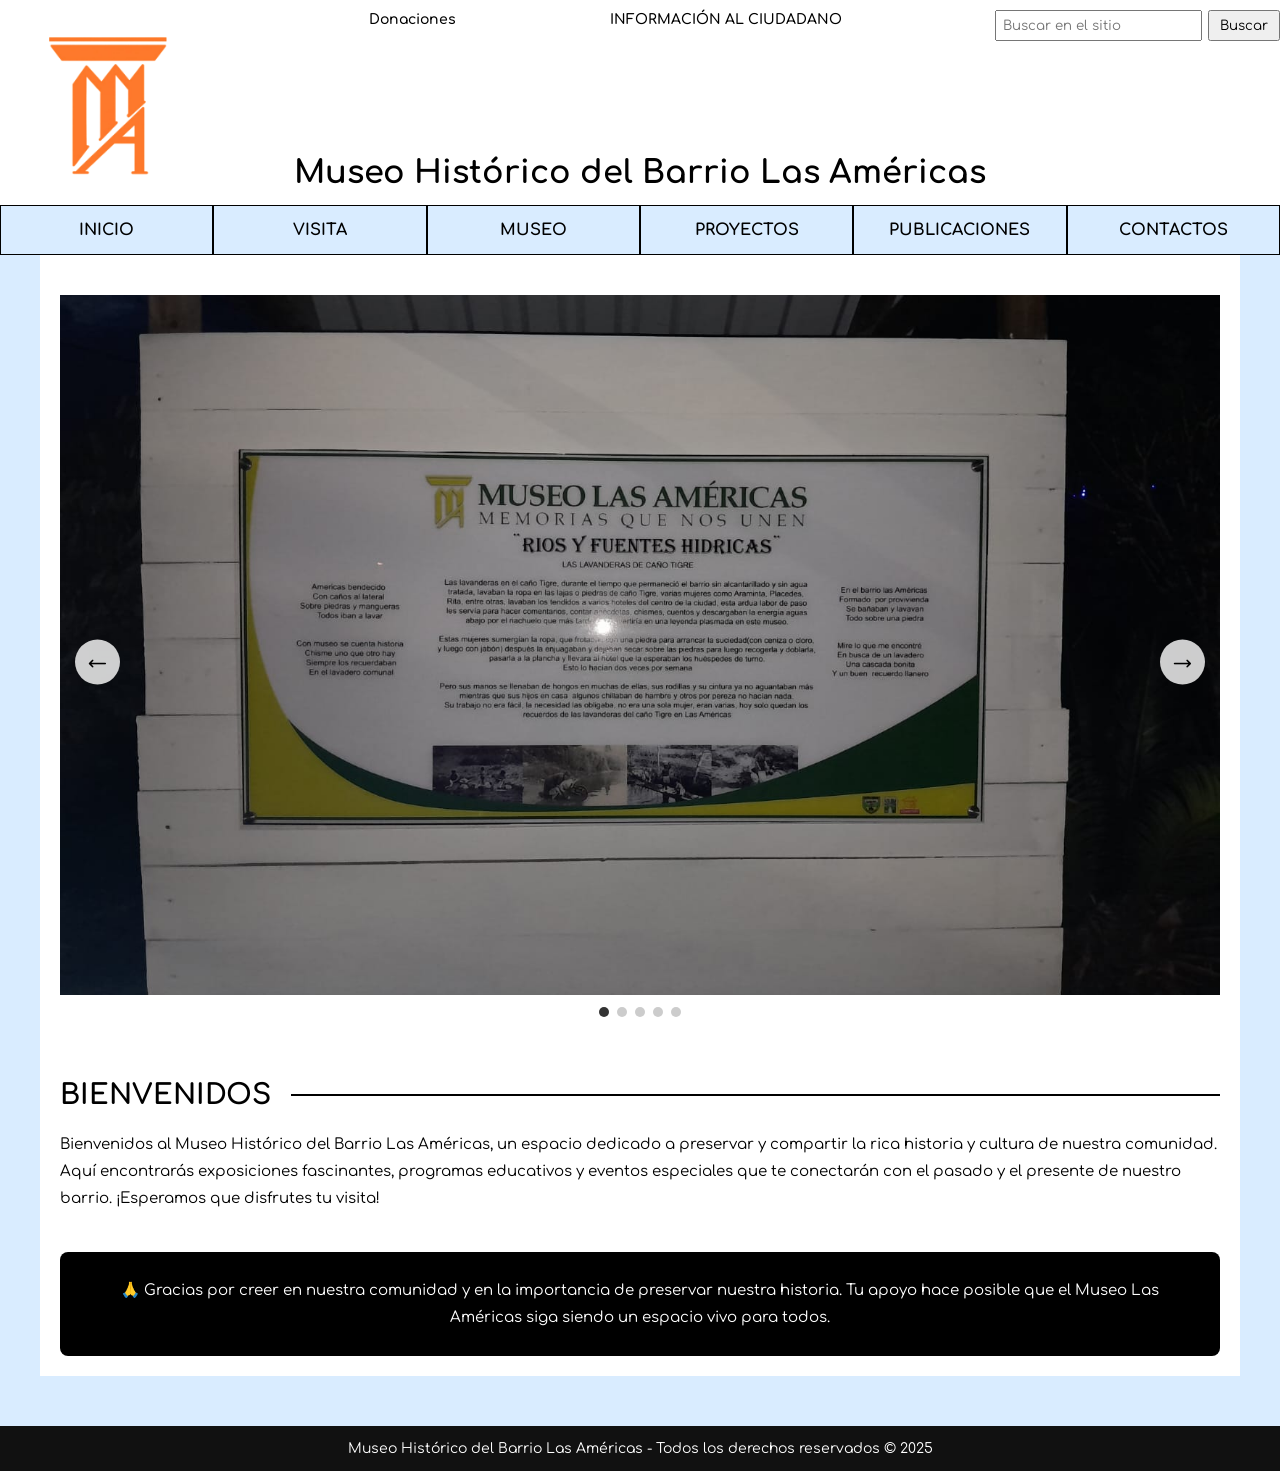
<file: index.html>
<!DOCTYPE html>
<html lang="es">
    <head>
        <meta charset="UTF-8">
        <meta name="viewport" content="width=device-width, initial-scale=1.0">
        <link rel="stylesheet" type="text/css" href="Style/index.css">
        <title>Museo Histórico del Barrio las Américas</title>
    </head>
    <body>
        <header>
            <section id="Encabezado">
                <div>
                    <img src="Style/Logomuseosinfondo.png" alt="Logo del Museo Histórico del Barrio Las Américas" id="logo">
                </div>
                <div>
                    <a href="Mdonaciones.html" title="Donaciones">Donaciones</a>
                </div>
                <div>
                    <a href="#" title="Informacion al Ciudadano">INFORMACIÓN AL CIUDADANO</a>
                </div>
                <div>
                    <form>
                        <input type="search" placeholder="Buscar en el sitio">
                        <button type="submit">Buscar</button>
                    </form>
                </div>
            </section>
            <section>
                <div>
                    <h1 id="T1">Museo Histórico del Barrio Las Américas</h1>
                </div>
            </section>
        </header>

        <nav id="Busqueda">
            <ul>
                <li>
                    <a href="index.html" title="Inicio">INICIO</a>
                </li>
            </ul>
            <ul>
                <li>
                    <a href="Mvisita.html" title="Visita">VISITA</a>
                    <ul>
                        <li><a href="#horario-y-tarifas" title="Horarios y Tarifas">HORARIOS Y TARIFAS</a></li>
                        <li><a href="#reserva" title="Reserva tu visita">RESERVA TU VISITA</a></li>
                        <li><a href="#normas" title="Normas de Visita">NORMAS DE VISITA</a></li>
                    </ul>
                </li>
            </ul>
            <ul>
                <li>
                    <a href="Mmuseo.html" title="Museo">MUSEO</a>
                    <ul>
                        <li><a href="#mision-y-vision" title="Misión y Visión">MISION | VISION</a></li>
                        <li><a href="#historia" title="Historia">HISTORIA</a></li>
                        <li><a href="#organigrama" title="Organigrama">ORGANIGRAMA</a></li>
                    </ul>
                </li>
            </ul>
            <ul>
                <li>
                    <a href="Mproyectos.html" title="Proyectos">PROYECTOS</a>
                </li>
            </ul>
            <ul>
                <li>
                    <a href="Mpublicaciones.html" title="Publicaciones">PUBLICACIONES</a>
                    <ul>
                        <li><a href="#" title="Libros">LIBROS</a></li>
                    </ul>
                </li>
            </ul>
            <ul>
                <li>
                    <a href="Mcontactos.html" title="Contactos">CONTACTOS</a>
                </li>
            </ul>
        </nav>

        <main>
            <section>
                <div class="carrusel">
                    <div class="carrusel-inner" id="carrusel-inner">
                        <div class="slide">
                            <img src="Style/carru1.png" alt="Foto del museo 1">
                        </div>
                        <div class="slide">
                            <img src="Style/carru2.png" alt="Foto del museo 2">
                        </div>
                        <div class="slide">
                            <img src="Style/carru3.png" alt="Foto del museo 3">
                        </div>
                        <div class="slide">
                            <img src="Style/carru4.png" alt="Foto del museo 4">
                        </div>
                        <div class="slide">
                            <img src="Style/carru5.png" alt="Foto del museo 5">
                        </div>
                    </div>
                    <button class="btn-carrusel btn-prev" id="prev">&#8592;</button>
                    <button class="btn-carrusel btn-next" id="next">&#8594;</button>
                    <div class="puntos" id="puntos"></div>
                </div>
            </section>

            <section id="inicio" class="seccion">
                <h2>BIENVENIDOS</h2>
                <div class="card">
                    <p>Bienvenidos al Museo Histórico del Barrio Las Américas, un espacio dedicado a preservar y compartir la rica historia y cultura de nuestra comunidad. Aquí encontrarás exposiciones fascinantes, programas educativos y eventos especiales que te conectarán con el pasado y el presente de nuestro barrio. ¡Esperamos que disfrutes tu visita!</p>
                </div>

                <!-- Mensaje de agradecimiento -->
                <div class="agradecimiento">
                    <p>🙏 Gracias por creer en nuestra comunidad y en la importancia de preservar nuestra historia. Tu apoyo hace posible que el Museo Las Américas siga siendo un espacio vivo para todos.</p>
                </div>

            </section>
        </main>

        <footer>
            <p> Museo Histórico del Barrio Las Américas - Todos los derechos reservados © 2025</p>
        </footer>

        <script>
            const inner = document.getElementById('carrusel-inner');
            const puntosDiv = document.getElementById('puntos');
            let actual = 0;
            const total = 5;
            let intervalo;

            for(let i = 0; i < total; i++){
                const p = document.createElement('div');
                p.className = 'punto' + (i === 0 ? ' activo' : '');
                p.onclick = () => irA(i);
                puntosDiv.appendChild(p);
            }

            function irA(n){
                actual = (n + total) % total;
                inner.style.transform = `translateX(-${actual * 100}%)`;
                document.querySelectorAll('.punto').forEach((p,i) => p.classList.toggle('activo', i === actual));
            }

            function siguiente(){ irA(actual + 1); }
            function iniciarAuto(){ intervalo = setInterval(siguiente, 3000); }
            function detenerAuto(){ clearInterval(intervalo); }

            document.getElementById('prev').onclick = () => { detenerAuto(); irA(actual - 1); iniciarAuto(); };
            document.getElementById('next').onclick = () => { detenerAuto(); irA(actual + 1); iniciarAuto(); };

            iniciarAuto();
        </script>
    </body>
</html>
</file>
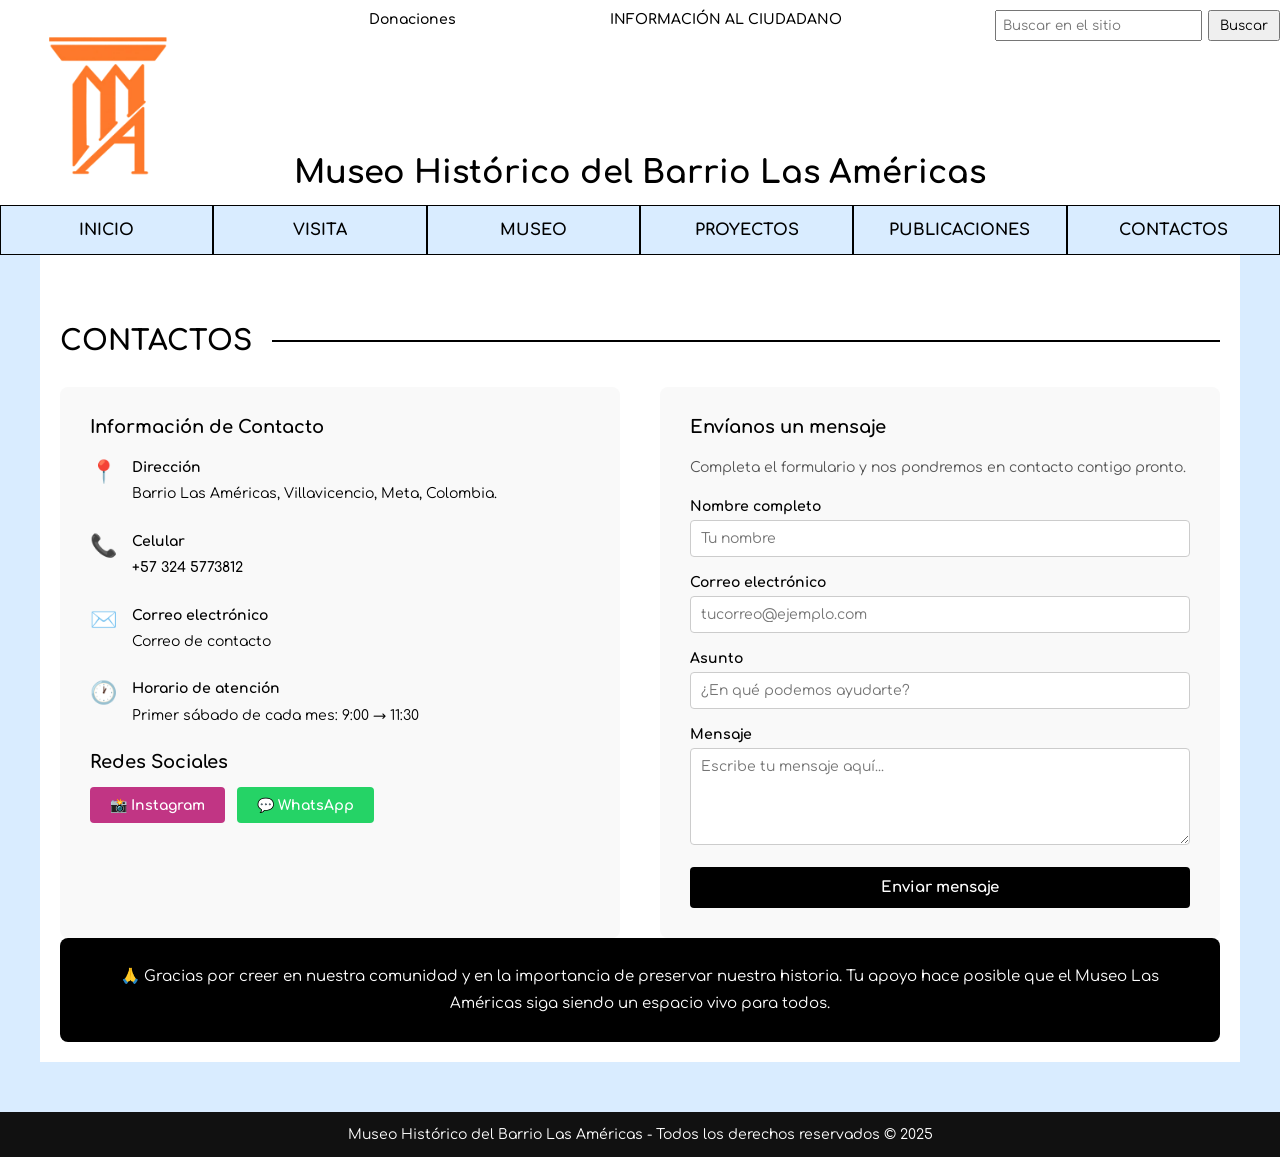
<file: Mcontactos.html>
<!DOCTYPE html>
<html lang="es">
    <head>
        <meta charset="UTF-8">
        <meta name="viewport" content="width=device-width, initial-scale=1.0">
        <link rel="stylesheet" type="text/css" href="Style/Mcontactos.css">
        <title>Museo Histórico del Barrio las Américas</title>
    </head>
    <body>
        <header>
            <section id="Encabezado">
                <div>
                    <img src="Style/Logomuseosinfondo.png" alt="Logo del Museo Histórico del Barrio Las Américas" id="logo">
                </div>
                <div>
                    <a href="Mdonaciones.html" title="Donaciones">Donaciones</a>
                </div>
                <div>
                    <a href="#" title="Informacion al Ciudadano">INFORMACIÓN AL CIUDADANO</a>
                </div>
                <div>
                    <form>
                        <input type="search" placeholder="Buscar en el sitio">
                        <button type="submit">Buscar</button>
                    </form>
                </div>
            </section>
            <section>
                <div>
                    <h1 id="T1">Museo Histórico del Barrio Las Américas</h1>
                </div>
            </section>
        </header>

        <nav id="Busqueda">
            <ul>
                <li>
                    <a href="index.html" title="Inicio">INICIO</a>
                </li>
            </ul>
            <ul>
                <li>
                    <a href="Mvisita.html" title="Visita">VISITA</a>
                    <ul>
                        <li><a href="#horario-y-tarifas" title="Horarios y Tarifas">HORARIOS Y TARIFAS</a></li>
                        <li><a href="#reserva" title="Reserva tu visita">RESERVA TU VISITA</a></li>
                        <li><a href="#normas" title="Normas de Visita">NORMAS DE VISITA</a></li>
                    </ul>
                </li>
            </ul>
            <ul>
                <li>
                    <a href="Mmuseo.html" title="Museo">MUSEO</a>
                    <ul>
                        <li><a href="#mision-y-vision" title="Misión y Visión">MISION | VISION</a></li>
                        <li><a href="#historia" title="Historia">HISTORIA</a></li>
                        <li><a href="#organigrama" title="Organigrama">ORGANIGRAMA</a></li>
                    </ul>
                </li>
            </ul>
            <ul>
                <li>
                    <a href="Mproyectos.html" title="Proyectos">PROYECTOS</a>
                </li>
            </ul>
            <ul>
                <li>
                    <a href="Mpublicaciones.html" title="Publicaciones">PUBLICACIONES</a>
                    <ul>
                        <li><a href="#Libros" title="Libros">LIBROS</a></li>
                    </ul>
                </li>
            </ul>
            <ul>
                <li>
                    <a href="Mcontactos.html" title="Contactos">CONTACTOS</a>
                </li>
            </ul>
        </nav>

        <main>
            <section id="contactos" class="seccion">
                <h2>CONTACTOS</h2>

                <div class="contactos-grid">

                    <!-- Informacion de contacto -->
                    <div class="info-contacto">
                        <h3>Información de Contacto</h3>

                        <div class="dato-contacto">
                            <span class="icono">📍</span>
                            <div>
                                <p class="dato-titulo">Dirección</p>
                                <p>Barrio Las Américas, Villavicencio, Meta, Colombia.</p>
                            </div>
                        </div>

                        <div class="dato-contacto">
                            <span class="icono">📞</span>
                            <div>
                                <p class="dato-titulo">Celular</p>
                                <p><a href="tel:+573245773812">+57 324 5773812</a></p>
                            </div>
                        </div>

                        <div class="dato-contacto">
                            <span class="icono">✉️</span>
                            <div>
                                <p class="dato-titulo">Correo electrónico</p>
                                <p>Correo de contacto</p>
                            </div>
                        </div>

                        <div class="dato-contacto">
                            <span class="icono">🕐</span>
                            <div>
                                <p class="dato-titulo">Horario de atención</p>
                                <p>Primer sábado de cada mes: 9:00 → 11:30</p>
                            </div>
                        </div>

                        <h3 class="redes-titulo">Redes Sociales</h3>
                        <div class="redes-sociales">
                            <a href="https://www.instagram.com/museo_las_americas_villavo?utm_source=ig_web_button_share_sheet&igsh=ZDNlZDc0MzIxNw==" target="_blank" class="red-social instagram">
                                📸 Instagram
                            </a>
                            <a href="https://wa.me/573245773812" target="_blank" class="red-social whatsapp">
                                💬 WhatsApp
                            </a>
                        </div>
                    </div>

                    <!-- Formulario de contacto -->
                    <div class="formulario-contacto">
                        <h3>Envíanos un mensaje</h3>
                        <p class="form-nota">Completa el formulario y nos pondremos en contacto contigo pronto.</p>

                        <div class="campo">
                            <label for="nombre">Nombre completo</label>
                            <input type="text" id="nombre" placeholder="Tu nombre">
                        </div>

                        <div class="campo">
                            <label for="correo">Correo electrónico</label>
                            <input type="email" id="correo" placeholder="tucorreo@ejemplo.com">
                        </div>

                        <div class="campo">
                            <label for="asunto">Asunto</label>
                            <input type="text" id="asunto" placeholder="¿En qué podemos ayudarte?">
                        </div>

                        <div class="campo">
                            <label for="mensaje">Mensaje</label>
                            <textarea id="mensaje" rows="5" placeholder="Escribe tu mensaje aquí..."></textarea>
                        </div>

                        <button type="button" class="btn-enviar">Enviar mensaje</button>
                    </div>

                </div>
                
                <!-- Mensaje de agradecimiento -->
                <div class="agradecimiento">
                    <p>🙏 Gracias por creer en nuestra comunidad y en la importancia de preservar nuestra historia. Tu apoyo hace posible que el Museo Las Américas siga siendo un espacio vivo para todos.</p>
                </div>

            </section>
        </main>

        <footer>
            <p> Museo Histórico del Barrio Las Américas - Todos los derechos reservados © 2025</p>
        </footer>

        <script>
            window.addEventListener('scroll', () => {
                const scroll = window.scrollY;
                const altura = document.body.scrollHeight - window.innerHeight;
                const porcentaje = (scroll / altura) * 100;
                document.getElementById('barra-scroll') && (document.getElementById('barra-scroll').style.width = porcentaje + '%');
            });
        </script>
    </body>
</html>
</file>
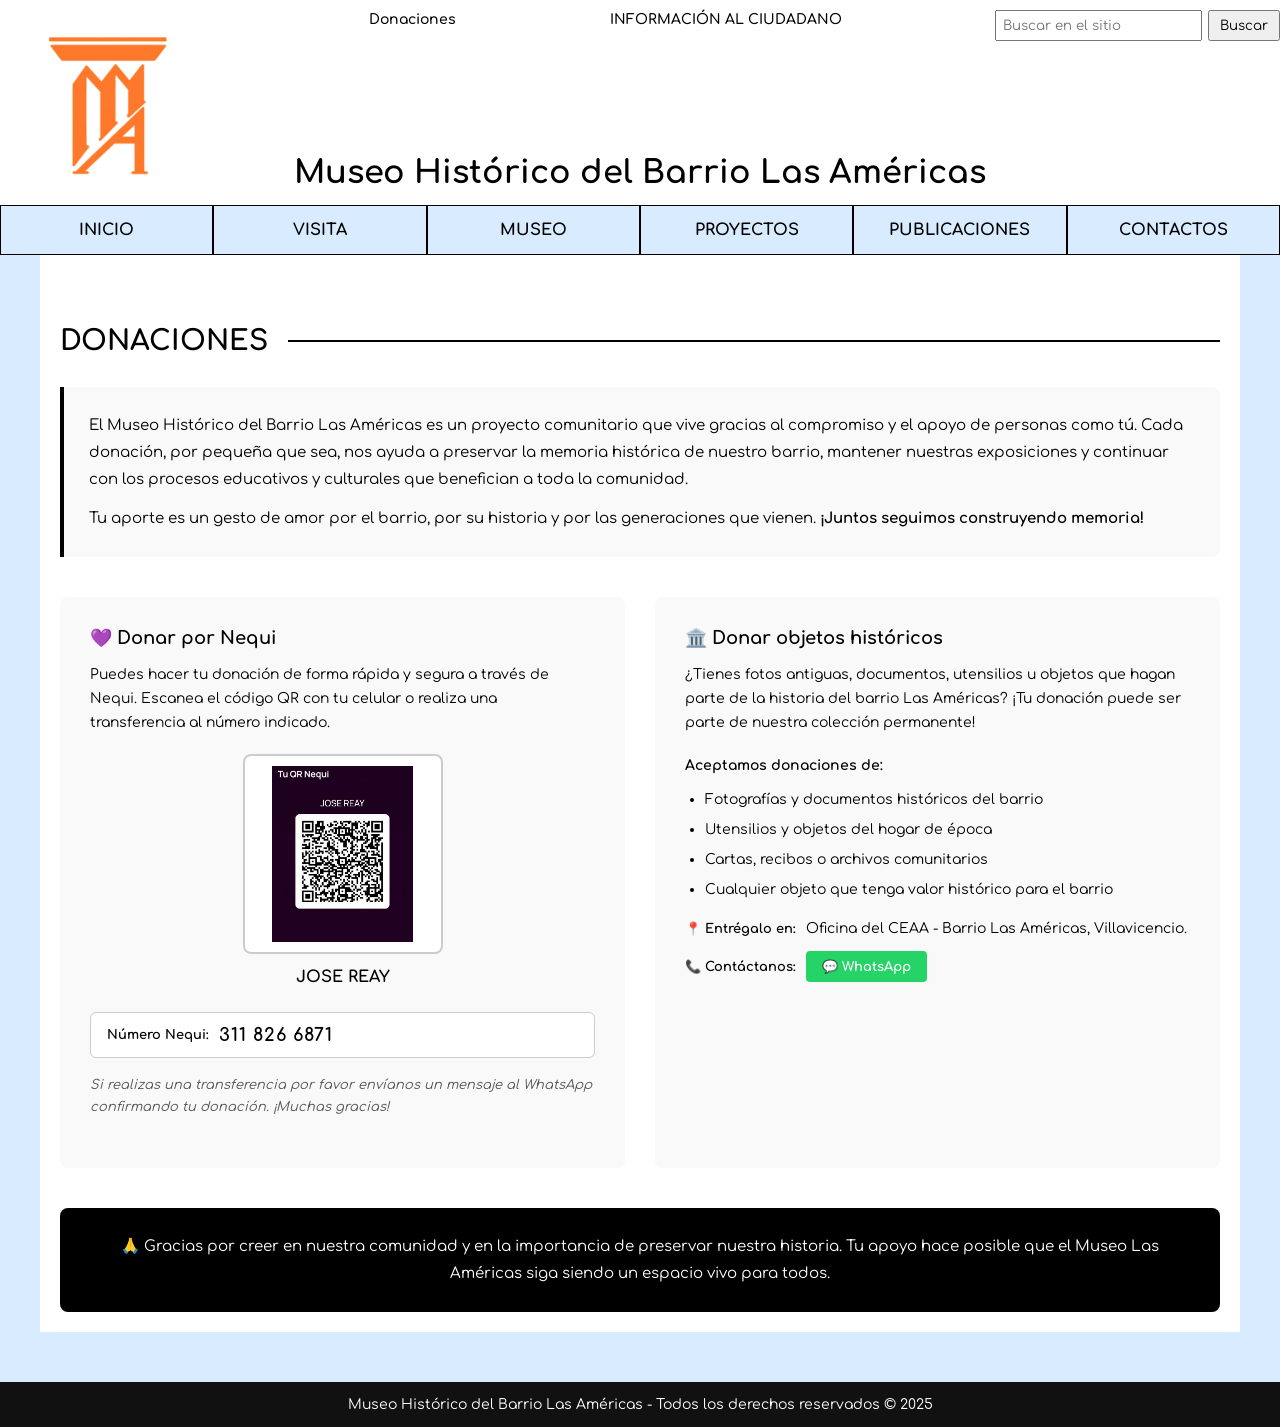
<file: Mdonaciones.html>
<!DOCTYPE html>
<html lang="es">
    <head>
        <meta charset="UTF-8">
        <meta name="viewport" content="width=device-width, initial-scale=1.0">
        <link rel="stylesheet" type="text/css" href="Style/Mdonaciones.css">
        <title>Donaciones - Museo Histórico del Barrio las Américas</title>
    </head>
    <body>
        <header>
            <section id="Encabezado">
                <div>
                    <img src="Style/Logomuseosinfondo.png" alt="Logo del Museo Histórico del Barrio Las Américas" id="logo">
                </div>
                <div>
                    <a href="Mdonaciones.html" title="Donaciones">Donaciones</a>
                </div>
                <div>
                    <a href="#" title="Informacion al Ciudadano">INFORMACIÓN AL CIUDADANO</a>
                </div>
                <div>
                    <form>
                        <input type="search" placeholder="Buscar en el sitio">
                        <button type="submit">Buscar</button>
                    </form>
                </div>
            </section>
            <section>
                <div>
                    <h1 id="T1">Museo Histórico del Barrio Las Américas</h1>
                </div>
            </section>
        </header>

        <nav id="Busqueda">
            <ul>
                <li>
                    <a href="index.html" title="Inicio">INICIO</a>
                </li>
            </ul>
            <ul>
                <li>
                    <a href="Mvisita.html" title="Visita">VISITA</a>
                    <ul>
                        <li><a href="#horario-y-tarifas" title="Horarios y Tarifas">HORARIOS Y TARIFAS</a></li>
                        <li><a href="#reserva" title="Reserva tu visita">RESERVA TU VISITA</a></li>
                        <li><a href="#normas" title="Normas de Visita">NORMAS DE VISITA</a></li>
                    </ul>
                </li>
            </ul>
            <ul>
                <li>
                    <a href="Mmuseo.html" title="Museo">MUSEO</a>
                    <ul>
                        <li><a href="#mision-y-vision" title="Misión y Visión">MISION | VISION</a></li>
                        <li><a href="#historia" title="Historia">HISTORIA</a></li>
                        <li><a href="#organigrama" title="Organigrama">ORGANIGRAMA</a></li>
                    </ul>
                </li>
            </ul>
            <ul>
                <li>
                    <a href="Mproyectos.html" title="Proyectos">PROYECTOS</a>
                </li>
            </ul>
            <ul>
                <li>
                    <a href="Mpublicaciones.html" title="Publicaciones">PUBLICACIONES</a>
                    <ul>
                        <li><a href="#Libros" title="Libros">LIBROS</a></li>
                    </ul>
                </li>
            </ul>
            <ul>
                <li>
                    <a href="Mcontactos.html" title="Contactos">CONTACTOS</a>
                </li>
            </ul>
        </nav>

        <main>
            <section id="donaciones" class="seccion">
                <h2>DONACIONES</h2>

                <!-- Mensaje de invitación -->
                <div class="mensaje-donacion">
                    <p>El Museo Histórico del Barrio Las Américas es un proyecto comunitario que vive gracias al compromiso y el apoyo de personas como tú. Cada donación, por pequeña que sea, nos ayuda a preservar la memoria histórica de nuestro barrio, mantener nuestras exposiciones y continuar con los procesos educativos y culturales que benefician a toda la comunidad.</p>
                    <p>Tu aporte es un gesto de amor por el barrio, por su historia y por las generaciones que vienen. <strong>¡Juntos seguimos construyendo memoria!</strong></p>
                </div>

                <div class="donaciones-grid">

                    <!-- Donacion por Nequi -->
                    <div class="card-donacion">
                        <h3>💜 Donar por Nequi</h3>
                        <p>Puedes hacer tu donación de forma rápida y segura a través de Nequi. Escanea el código QR con tu celular o realiza una transferencia al número indicado.</p>

                        <div class="qr-container">
                            <img src="Style/qr-nequi.png" alt="Código QR Nequi para donaciones" id="imgqr">
                            <p class="qr-nombre">JOSE REAY</p>
                        </div>

                        <div class="nequi-numero">
                            <span class="numero-label">Número Nequi:</span>
                            <span class="numero">311 826 6871</span>
                        </div>

                        <p class="nota">Si realizas una transferencia por favor envíanos un mensaje al WhatsApp confirmando tu donación. ¡Muchas gracias!</p>
                    </div>

                    <!-- Donacion de objetos -->
                    <div class="card-donacion">
                        <h3>🏛️ Donar objetos históricos</h3>
                        <p>¿Tienes fotos antiguas, documentos, utensilios u objetos que hagan parte de la historia del barrio Las Américas? ¡Tu donación puede ser parte de nuestra colección permanente!</p>

                        <div class="lista-objetos">
                            <p>Aceptamos donaciones de:</p>
                            <ul>
                                <li>Fotografías y documentos históricos del barrio</li>
                                <li>Utensilios y objetos del hogar de época</li>
                                <li>Cartas, recibos o archivos comunitarios</li>
                                <li>Cualquier objeto que tenga valor histórico para el barrio</li>
                            </ul>
                        </div>

                        <div class="direccion-donacion">
                            <span class="numero-label">📍 Entrégalo en:</span>
                            <span>Oficina del CEAA - Barrio Las Américas, Villavicencio.</span>
                        </div>

                        <div class="contacto-donacion">
                            <span class="numero-label">📞 Contáctanos:</span>
                            <a href="https://wa.me/573118266871" target="_blank" class="btn-whatsapp">💬 WhatsApp</a>
                        </div>
                    </div>

                </div>

                <!-- Mensaje de agradecimiento -->
                <div class="agradecimiento">
                    <p>🙏 Gracias por creer en nuestra comunidad y en la importancia de preservar nuestra historia. Tu apoyo hace posible que el Museo Las Américas siga siendo un espacio vivo para todos.</p>
                </div>

            </section>
        </main>

        <footer>
            <p> Museo Histórico del Barrio Las Américas - Todos los derechos reservados © 2025</p>
        </footer>
    </body>
</html>
</file>
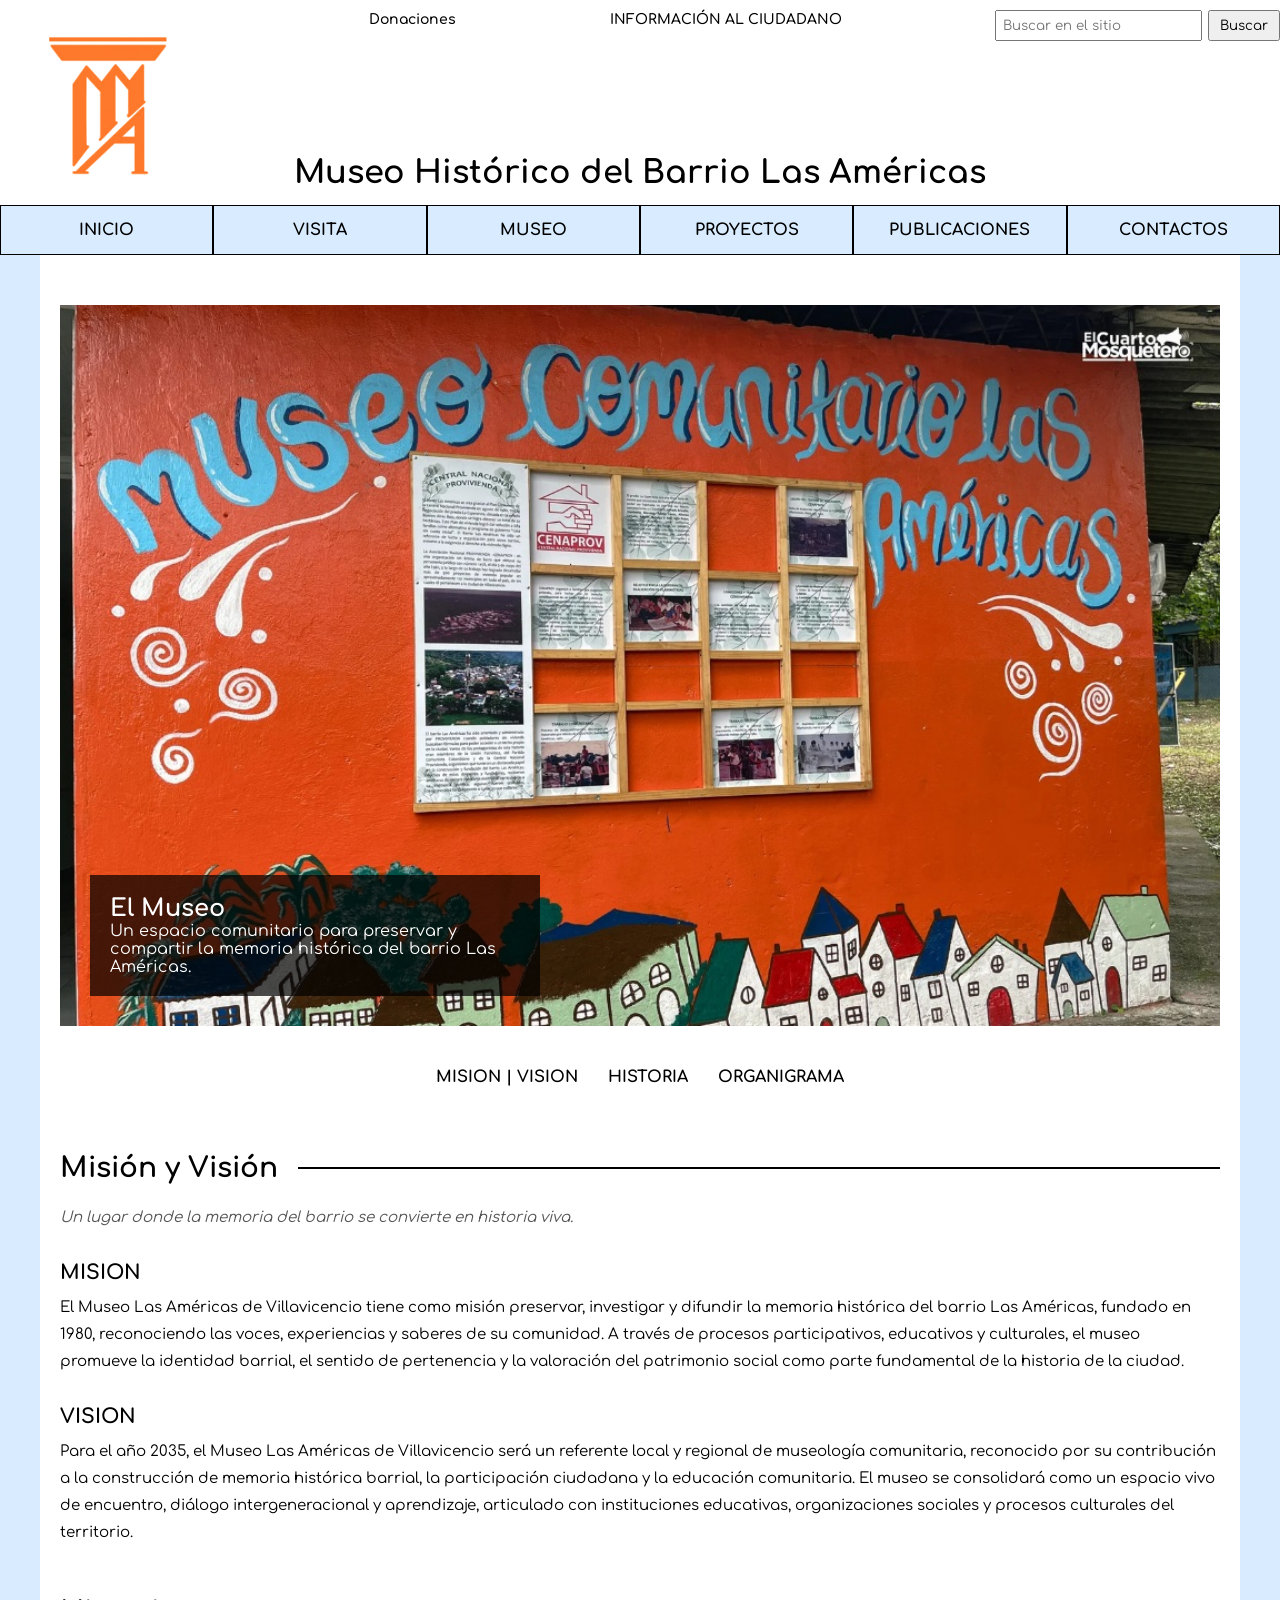
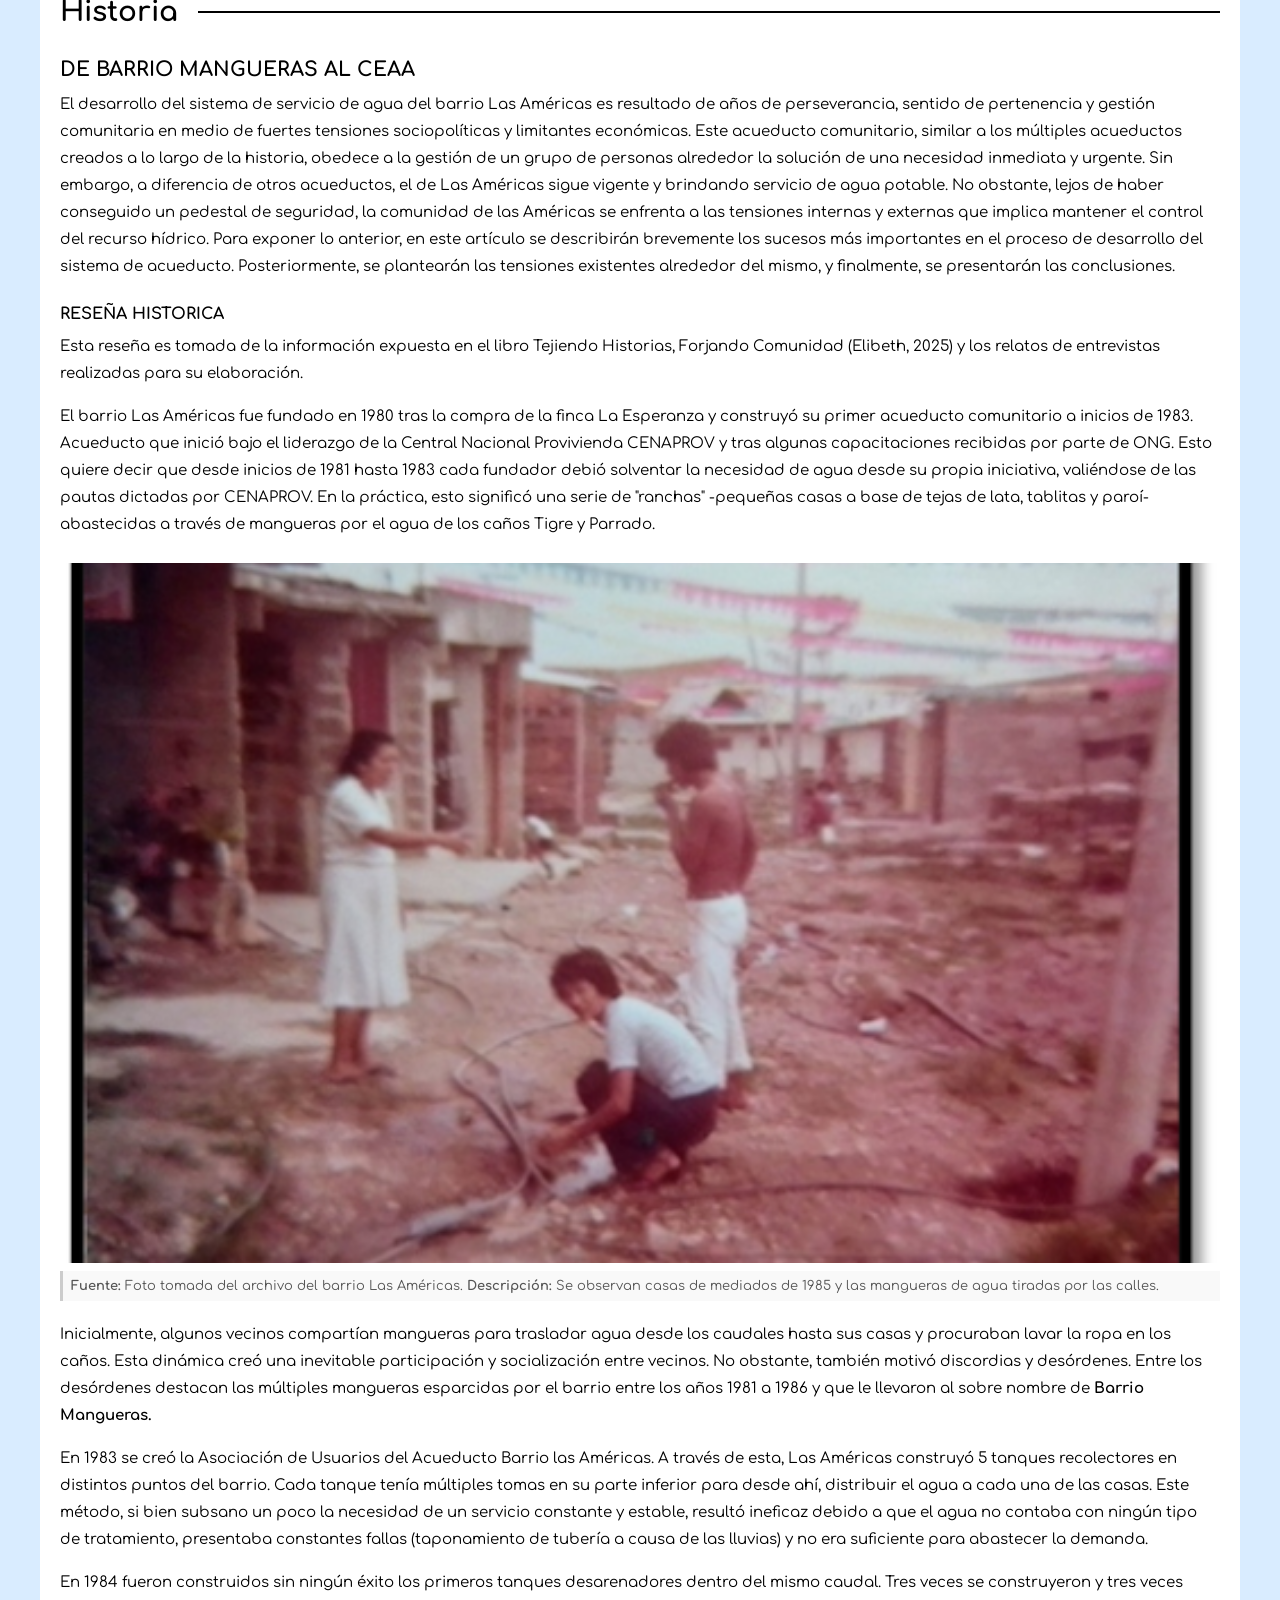
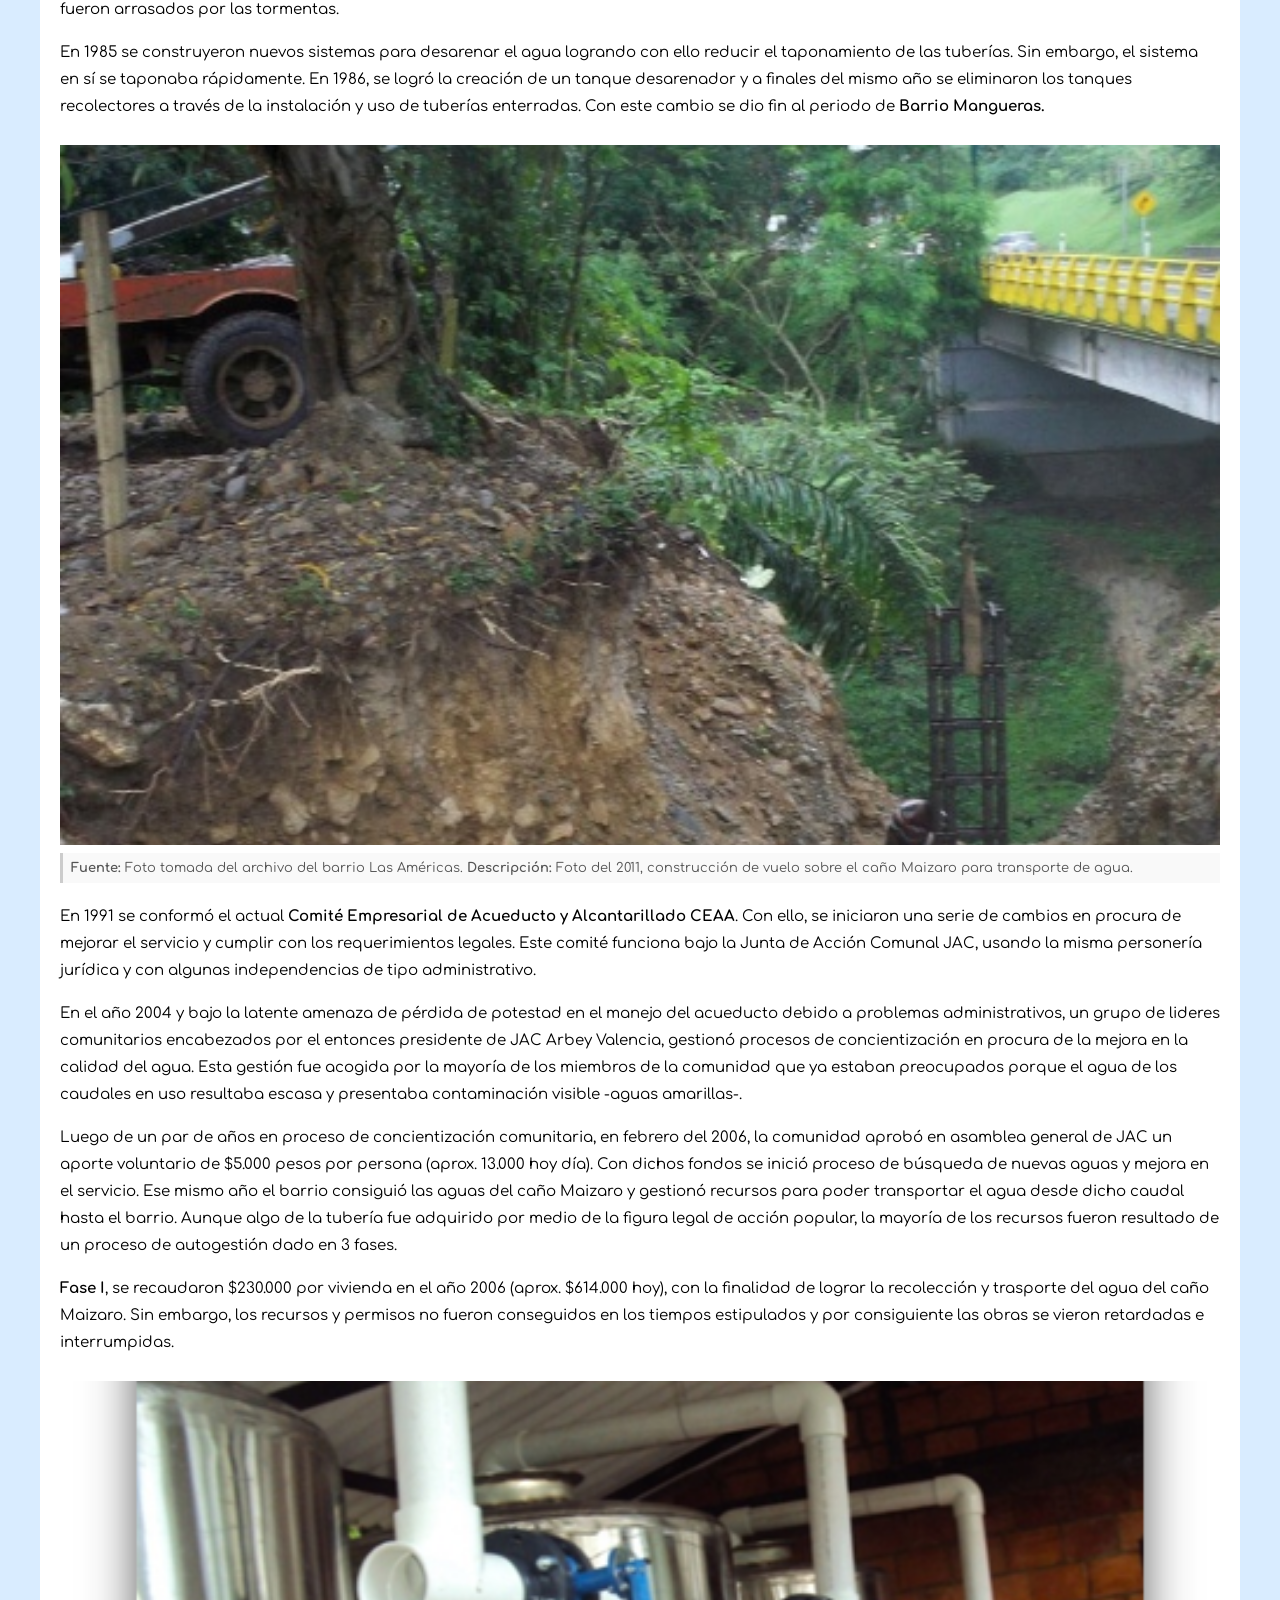
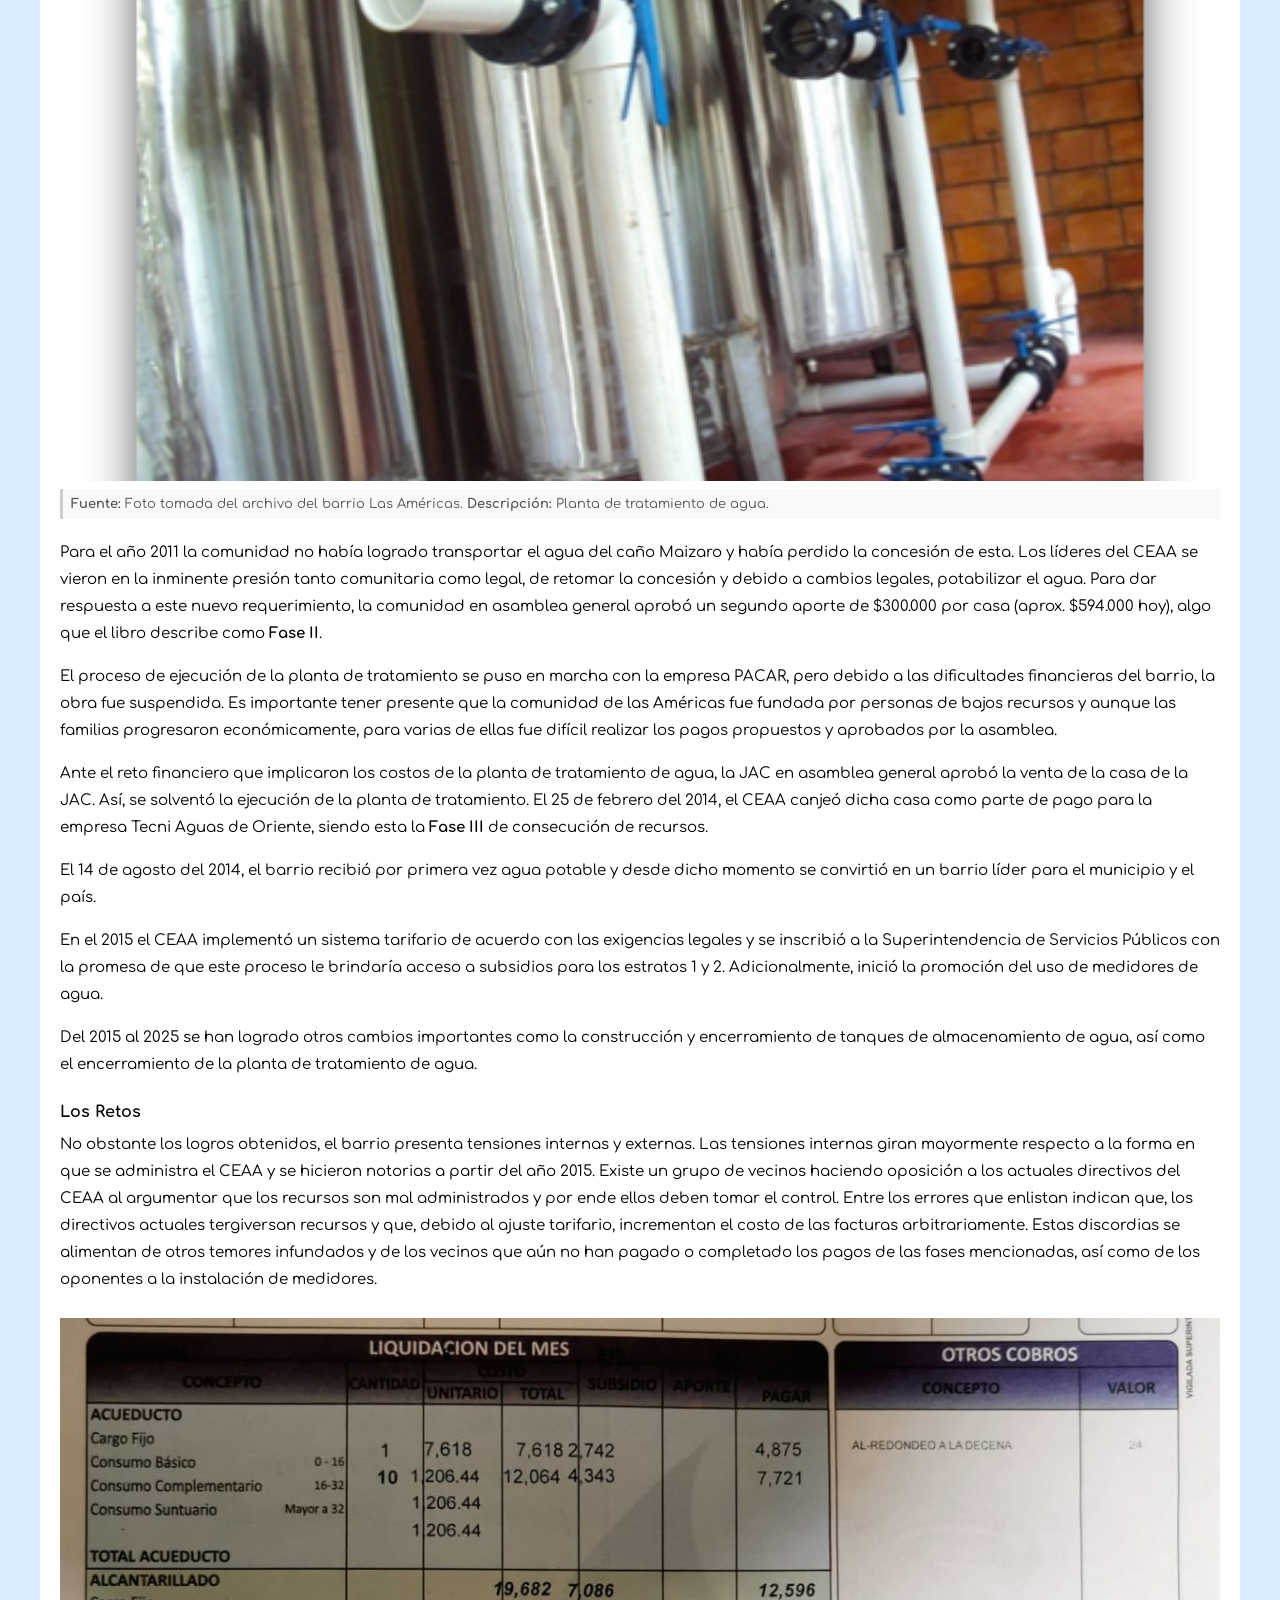
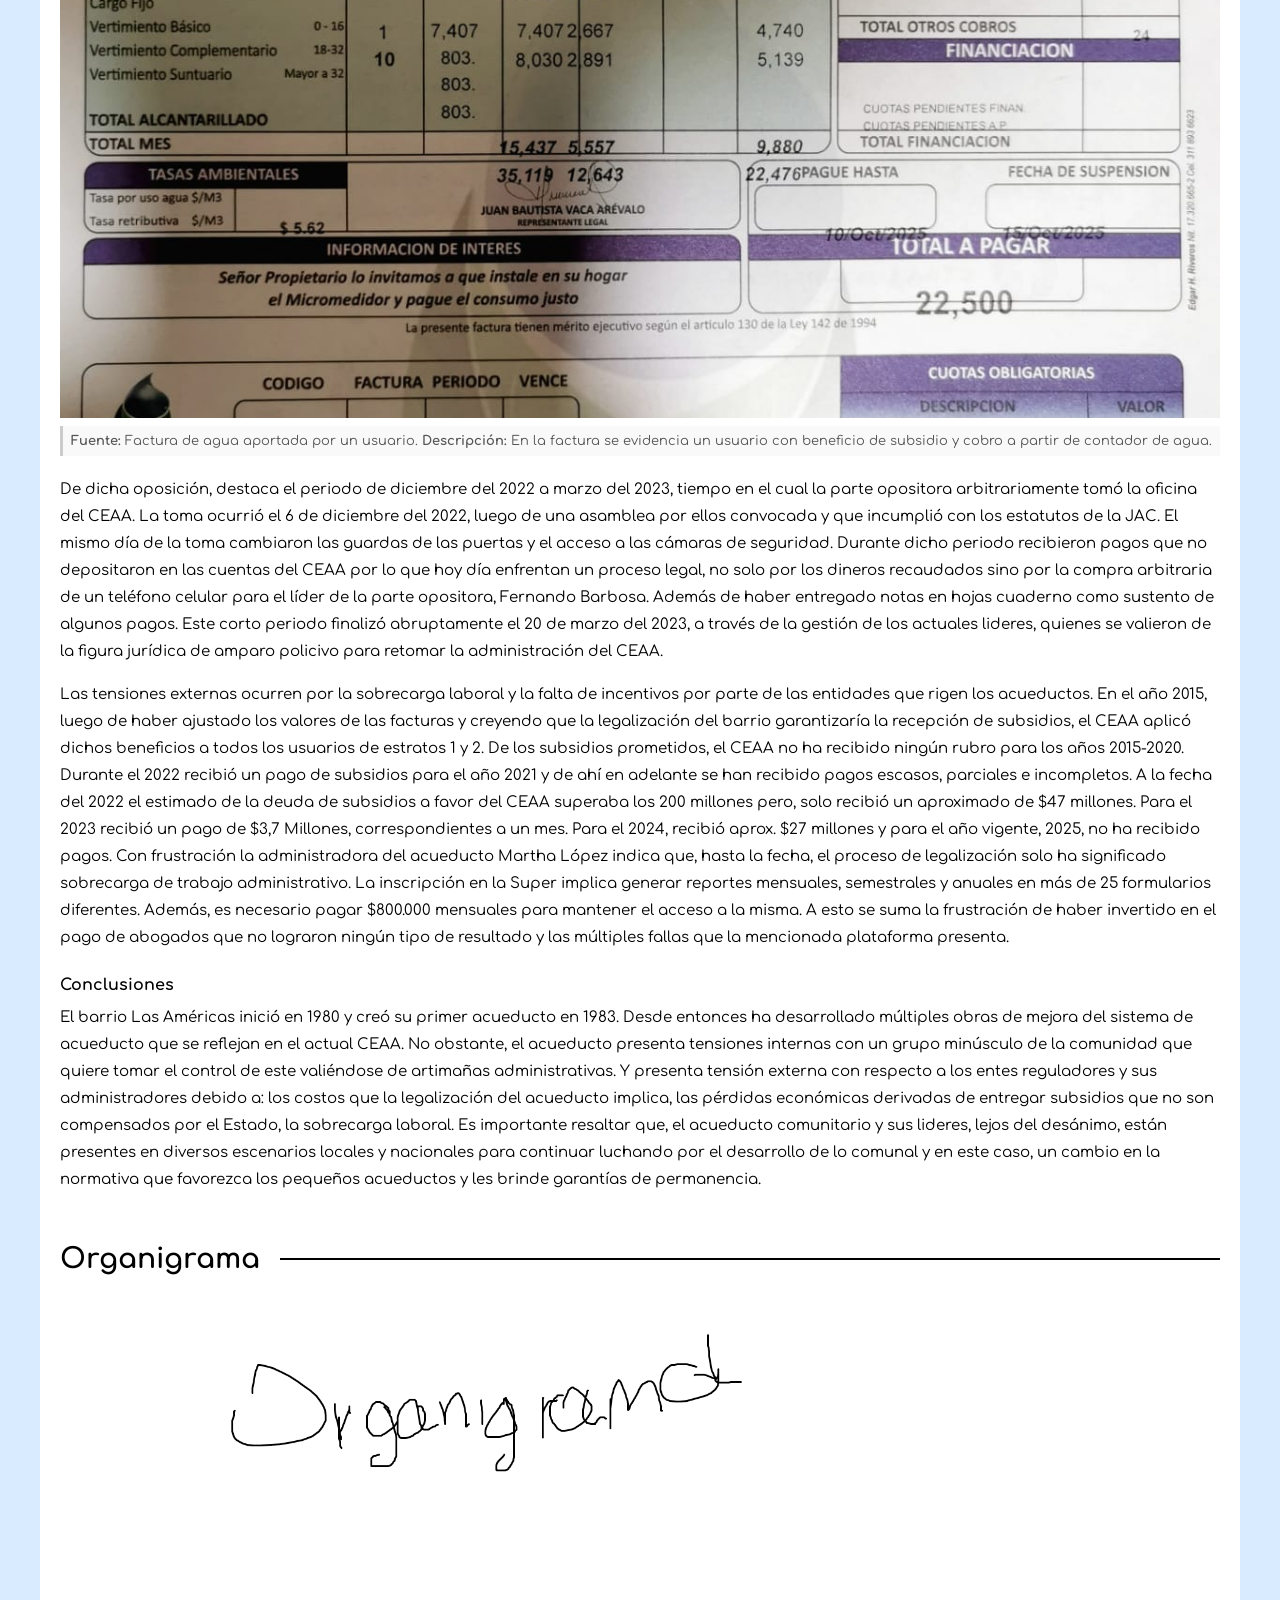
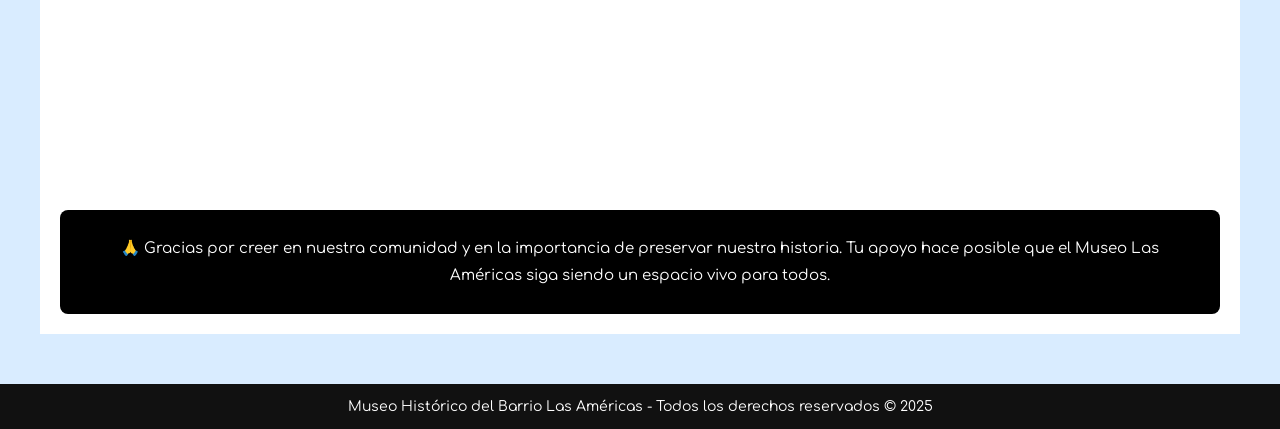
<file: Mmuseo.html>
<!DOCTYPE html>
<html lang="es">
    <head>
        <meta charset="UTF-8">
        <meta name="viewport" content="width=device-width, initial-scale=1.0">
        <link rel="stylesheet" type="text/css" href="Style/Mmuseo.css">
        <title>Museo Histórico del Barrio las Américas</title>
    </head>
    <body>
        <header>
            <section id="Encabezado">
                <div>
                    <img src="Style/Logomuseosinfondo.png" alt="Logo del Museo Histórico del Barrio Las Américas" id="logo">
                </div>
                <div>
                    <a href="Mdonaciones.html" title="Donaciones">Donaciones</a>
                </div>
                <div>
                    <a href="#" title="Informacion al Ciudadano">INFORMACIÓN AL CIUDADANO</a>
                </div>
                <div>
                    <form>
                        <input type="search" placeholder="Buscar en el sitio">
                        <button type="submit">Buscar</button>
                    </form>
                </div>
            </section>
            <section>
                <div>
                    <h1 id="T1">Museo Histórico del Barrio Las Américas</h1>
                </div>
            </section>
        </header>

        <nav id="Busqueda">
            <ul>
                <li>
                    <a href="index.html" title="Inicio">INICIO</a>
                </li>
            </ul>
            <ul>
                <li>
                    <a href="Mvisita.html" title="Visita">VISITA</a>
                    <ul>
                        <li><a href="#horario-y-tarifas" title="Horarios y Tarifas">HORARIOS Y TARIFAS</a></li>
                        <li><a href="#reserva" title="Reserva tu visita">RESERVA TU VISITA</a></li>
                        <li><a href="#normas" title="Normas de Visita">NORMAS DE VISITA</a></li>
                    </ul>
                </li>
            </ul>
            <ul>
                <li>
                    <a href="Mmuseo.html" title="Museo">MUSEO</a>
                    <ul>
                        <li><a href="#mision-y-vision" title="Misión y Visión">MISION | VISION</a></li>
                        <li><a href="#historia" title="Historia">HISTORIA</a></li>
                        <li><a href="#organigrama" title="Organigrama">ORGANIGRAMA</a></li>
                    </ul>
                </li>
            </ul>
            <ul>
                <li>
                    <a href="Mproyectos.html" title="Proyectos">PROYECTOS</a>
                </li>
            </ul>
            <ul>
                <li>
                    <a href="Mpublicaciones.html" title="Publicaciones">PUBLICACIONES</a>
                    <ul>
                        <li><a href="#" title="Libros">LIBROS</a></li>
                    </ul>
                </li>
            </ul>
            <ul>
                <li>
                    <a href="Mcontactos.html" title="Contactos">CONTACTOS</a>
                </li>
            </ul>
        </nav>

        <main>
            <section class="img-texto">
                <img src="Style/Mmuseo2.png" alt="Imagen del Museo" id="imgvisita">
                <p class="frase">
                    <span class="vis">El Museo</span>
                    Un espacio comunitario para preservar y compartir la memoria histórica del barrio Las Américas.
                </p>
            </section>

            <nav class="nav-interna">
                <ul>
                    <li><a href="#mision-y-vision" title="Misión y Visión">MISION | VISION</a></li>
                    <li><a href="#historia" title="Historia">HISTORIA</a></li>
                    <li><a href="#organigrama" title="Organigrama">ORGANIGRAMA</a></li>
                </ul>
            </nav>

            <div id="barra-scroll"></div>

            <section id="mision-y-vision" class="seccion">
                <div>
                    <div>
                        <h2 id="mision">Misión y Visión</h2>
                        <span>Un lugar donde la memoria del barrio se convierte en historia viva.</span>
                    </div>
                    <div>
                        <h3>MISION</h3>
                        <span>El Museo Las Américas de Villavicencio tiene como misión preservar, investigar y difundir la memoria histórica del barrio Las Américas, fundado en 1980, reconociendo las voces, experiencias y saberes de su comunidad. A través de procesos participativos, educativos y culturales, el museo promueve la identidad barrial, el sentido de pertenencia y la valoración del patrimonio social como parte fundamental de la historia de la ciudad.</span>
                    </div>
                    <div>
                        <h3>VISION</h3>
                        <span>Para el año 2035, el Museo Las Américas de Villavicencio será un referente local y regional de museología comunitaria, reconocido por su contribución a la construcción de memoria histórica barrial, la participación ciudadana y la educación comunitaria. El museo se consolidará como un espacio vivo de encuentro, diálogo intergeneracional y aprendizaje, articulado con instituciones educativas, organizaciones sociales y procesos culturales del territorio.</span>
                    </div>
                </div>
            </section>

            <section id="historia" class="seccion">
                <div>
                    <h2 id="historiah2">Historia</h2>
                    <div class="contenido-historia">
                        <h3>DE BARRIO MANGUERAS AL CEAA</h3>
                        <p>El desarrollo del sistema de servicio de agua del barrio Las Américas es resultado de años de perseverancia, sentido de pertenencia y gestión comunitaria en medio de fuertes tensiones sociopolíticas y limitantes económicas. Este acueducto comunitario, similar a los múltiples acueductos creados a lo largo de la historia, obedece a la gestión de un grupo de personas alrededor la solución de una necesidad inmediata y urgente. Sin embargo, a diferencia de otros acueductos, el de Las Américas sigue vigente y brindando servicio de agua potable. No obstante, lejos de haber conseguido un pedestal de seguridad, la comunidad de las Américas se enfrenta a las tensiones internas y externas que implica mantener el control del recurso hídrico. Para exponer lo anterior, en este artículo se describirán brevemente los sucesos más importantes en el proceso de desarrollo del sistema de acueducto. Posteriormente, se plantearán las tensiones existentes alrededor del mismo, y finalmente, se presentarán las conclusiones.</p>
                        <h4>RESEÑA HISTORICA</h4>
                        <p>Esta reseña es tomada de la información expuesta en el libro Tejiendo Historias, Forjando Comunidad (Elibeth, 2025) y los relatos de entrevistas realizadas para su elaboración.</p>
                        <p>El barrio Las Américas fue fundado en 1980 tras la compra de la finca La Esperanza y construyó su primer acueducto comunitario a inicios de 1983. Acueducto que inició bajo el liderazgo de la Central Nacional Provivienda CENAPROV y tras algunas capacitaciones recibidas por parte de ONG. Esto quiere decir que desde inicios de 1981 hasta 1983 cada fundador debió solventar la necesidad de agua desde su propia iniciativa, valiéndose de las pautas dictadas por CENAPROV. En la práctica, esto significó una serie de "ranchas" -pequeñas casas a base de tejas de lata, tablitas y paroí- abastecidas a través de mangueras por el agua de los caños Tigre y Parrado.</p>
                        <img src="Style/historia1.png" alt="Primer Imagen de la historia del barrio las Américas" id="imghistoria1">
                        <span class="pie-foto"><b>Fuente:</b> Foto tomada del archivo del barrio Las Américas.    <b>Descripción:</b> Se observan casas de mediados de 1985 y las mangueras de agua tiradas por las calles.</span>
                        <p>Inicialmente, algunos vecinos compartían mangueras para trasladar agua desde los caudales hasta sus casas y procuraban lavar la ropa en los caños. Esta dinámica creó una inevitable participación y socialización entre vecinos. No obstante, también motivó discordias y desórdenes. Entre los desórdenes destacan las múltiples mangueras esparcidas por el barrio entre los años 1981 a 1986 y que le llevaron al sobre nombre de <b>Barrio Mangueras.</b></p>
                        <p>En 1983 se creó la Asociación de Usuarios del Acueducto Barrio las Américas. A través de esta, Las Américas construyó 5 tanques recolectores en distintos puntos del barrio. Cada tanque tenía múltiples tomas en su parte inferior para desde ahí, distribuir el agua a cada una de las casas. Este método, si bien subsano un poco la necesidad de un servicio constante y estable, resultó ineficaz debido a que el agua no contaba con ningún tipo de tratamiento, presentaba constantes fallas (taponamiento de tubería a causa de las lluvias) y no era suficiente para abastecer la demanda.</p>
                        <p>En 1984 fueron construidos sin ningún éxito los primeros tanques desarenadores dentro del mismo caudal. Tres veces se construyeron y tres veces fueron arrasados por las tormentas.</p>
                        <p>En 1985 se construyeron nuevos sistemas para desarenar el agua logrando con ello reducir el taponamiento de las tuberías. Sin embargo, el sistema en sí se taponaba rápidamente. En 1986, se logró la creación de un tanque desarenador y a finales del mismo año se eliminaron los tanques recolectores a través de la instalación y uso de tuberías enterradas. Con este cambio se dio fin al periodo de <b>Barrio Mangueras.</b></p>
                        <img src="Style/historia2.png" alt="Segunda Imagen de la historia del barrio las Américas" id="imghistoria2">
                        <span class="pie-foto"><b>Fuente:</b> Foto tomada del archivo del barrio Las Américas.    <b>Descripción:</b> Foto del 2011, construcción de vuelo sobre el caño Maizaro para transporte de agua.</span>
                        <p>En 1991 se conformó el actual <b>Comité Empresarial de Acueducto y Alcantarillado CEAA</b>. Con ello, se iniciaron una serie de cambios en procura de mejorar el servicio y cumplir con los requerimientos legales. Este comité funciona bajo la Junta de Acción Comunal JAC, usando la misma personería jurídica y con algunas independencias de tipo administrativo.</p>
                        <p>En el año 2004 y bajo la latente amenaza de pérdida de potestad en el manejo del acueducto debido a problemas administrativos, un grupo de lideres comunitarios encabezados por el entonces presidente de JAC Arbey Valencia, gestionó procesos de concientización en procura de la mejora en la calidad del agua. Esta gestión fue acogida por la mayoría de los miembros de la comunidad que ya estaban preocupados porque el agua de los caudales en uso resultaba escasa y presentaba contaminación visible -aguas amarillas-.</p>
                        <p>Luego de un par de años en proceso de concientización comunitaria, en febrero del 2006, la comunidad aprobó en asamblea general de JAC un aporte voluntario de $5.000 pesos por persona (aprox. 13.000 hoy día). Con dichos fondos se inició proceso de búsqueda de nuevas aguas y mejora en el servicio. Ese mismo año el barrio consiguió las aguas del caño Maizaro y gestionó recursos para poder transportar el agua desde dicho caudal hasta el barrio. Aunque algo de la tubería fue adquirido por medio de la figura legal de acción popular, la mayoría de los recursos fueron resultado de un proceso de autogestión dado en 3 fases.</p>
                        <p><b>Fase I</b>, se recaudaron $230.000 por vivienda en el año 2006 (aprox. $614.000 hoy), con la finalidad de lograr la recolección y trasporte del agua del caño Maizaro. Sin embargo, los recursos y permisos no fueron conseguidos en los tiempos estipulados y por consiguiente las obras se vieron retardadas e interrumpidas.</p>
                        <img src="Style/historia3.png" alt="Tercer Imagen de la historia del barrio las Américas" id="imghistoria3">
                        <span class="pie-foto"><b>Fuente:</b> Foto tomada del archivo del barrio Las Américas.    <b>Descripción:</b> Planta de tratamiento de agua.</span>
                        <p>Para el año 2011 la comunidad no había logrado transportar el agua del caño Maizaro y había perdido la concesión de esta. Los líderes del CEAA se vieron en la inminente presión tanto comunitaria como legal, de retomar la concesión y debido a cambios legales, potabilizar el agua. Para dar respuesta a este nuevo requerimiento, la comunidad en asamblea general aprobó un segundo aporte de $300.000 por casa (aprox. $594.000 hoy), algo que el libro describe como <b>Fase II</b>.</p>
                        <p>El proceso de ejecución de la planta de tratamiento se puso en marcha con la empresa PACAR, pero debido a las dificultades financieras del barrio, la obra fue suspendida. Es importante tener presente que la comunidad de las Américas fue fundada por personas de bajos recursos y aunque las familias progresaron económicamente, para varias de ellas fue difícil realizar los pagos propuestos y aprobados por la asamblea.</p>
                        <p>Ante el reto financiero que implicaron los costos de la planta de tratamiento de agua, la JAC en asamblea general aprobó la venta de la casa de la JAC. Así, se solventó la ejecución de la planta de tratamiento. El 25 de febrero del 2014, el CEAA canjeó dicha casa como parte de pago para la empresa Tecni Aguas de Oriente, siendo esta la <b>Fase III</b> de consecución de recursos.</p>
                        <p>El 14 de agosto del 2014, el barrio recibió por primera vez agua potable y desde dicho momento se convirtió en un barrio líder para el municipio y el país.</p>
                        <p>En el 2015 el CEAA implementó un sistema tarifario de acuerdo con las exigencias legales y se inscribió a la Superintendencia de Servicios Públicos con la promesa de que este proceso le brindaría acceso a subsidios para los estratos 1 y 2. Adicionalmente, inició la promoción del uso de medidores de agua.</p>
                        <p>Del 2015 al 2025 se han logrado otros cambios importantes como la construcción y encerramiento de tanques de almacenamiento de agua, así como el encerramiento de la planta de tratamiento de agua.</p>
                        <h4>Los Retos</h4>
                        <p>No obstante los logros obtenidos, el barrio presenta tensiones internas y externas. Las tensiones internas giran mayormente respecto a la forma en que se administra el CEAA y se hicieron notorias a partir del año 2015. Existe un grupo de vecinos haciendo oposición a los actuales directivos del CEAA al argumentar que los recursos son mal administrados y por ende ellos deben tomar el control. Entre los errores que enlistan indican que, los directivos actuales tergiversan recursos y que, debido al ajuste tarifario, incrementan el costo de las facturas arbitrariamente. Estas discordias se alimentan de otros temores infundados y de los vecinos que aún no han pagado o completado los pagos de las fases mencionadas, así como de los oponentes a la instalación de medidores.</p>
                        <img src="Style/historia4.png" alt="Cuarta Imagen de la historia del barrio las Américas" id="imghistoria4">
                        <span class="pie-foto"><b>Fuente:</b> Factura de agua aportada por un usuario.    <b>Descripción:</b> En la factura se evidencia un usuario con beneficio de subsidio y cobro a partir de contador de agua.</span>
                        <p>De dicha oposición, destaca el periodo de diciembre del 2022 a marzo del 2023, tiempo en el cual la parte opositora arbitrariamente tomó la oficina del CEAA. La toma ocurrió el 6 de diciembre del 2022, luego de una asamblea por ellos convocada y que incumplió con los estatutos de la JAC. El mismo día de la toma cambiaron las guardas de las puertas y el acceso a las cámaras de seguridad. Durante dicho periodo recibieron pagos que no depositaron en las cuentas del CEAA por lo que hoy día enfrentan un proceso legal, no solo por los dineros recaudados sino por la compra arbitraria de un teléfono celular para el líder de la parte opositora, Fernando Barbosa. Además de haber entregado notas en hojas cuaderno como sustento de algunos pagos. Este corto periodo finalizó abruptamente el 20 de marzo del 2023, a través de la gestión de los actuales lideres, quienes se valieron de la figura jurídica de amparo policivo para retomar la administración del CEAA.</p>
                        <p>Las tensiones externas ocurren por la sobrecarga laboral y la falta de incentivos por parte de las entidades que rigen los acueductos. En el año 2015, luego de haber ajustado los valores de las facturas y creyendo que la legalización del barrio garantizaría la recepción de subsidios, el CEAA aplicó dichos beneficios a todos los usuarios de estratos 1 y 2. De los subsidios prometidos, el CEAA no ha recibido ningún rubro para los años 2015-2020. Durante el 2022 recibió un pago de subsidios para el año 2021 y de ahí en adelante se han recibido pagos escasos, parciales e incompletos. A la fecha del 2022 el estimado de la deuda de subsidios a favor del CEAA superaba los 200 millones pero, solo recibió un aproximado de $47 millones. Para el 2023 recibió un pago de $3,7 Millones, correspondientes a un mes. Para el 2024, recibió aprox. $27 millones y para el año vigente, 2025, no ha recibido pagos. Con frustración la administradora del acueducto Martha López indica que, hasta la fecha, el proceso de legalización solo ha significado sobrecarga de trabajo administrativo. La inscripción en la Super implica generar reportes mensuales, semestrales y anuales en más de 25 formularios diferentes. Además, es necesario pagar $800.000 mensuales para mantener el acceso a la misma. A esto se suma la frustración de haber invertido en el pago de abogados que no lograron ningún tipo de resultado y las múltiples fallas que la mencionada plataforma presenta.</p>
                        <h4>Conclusiones</h4>
                        <p>El barrio Las Américas inició en 1980 y creó su primer acueducto en 1983. Desde entonces ha desarrollado múltiples obras de mejora del sistema de acueducto que se reflejan en el actual CEAA. No obstante, el acueducto presenta tensiones internas con un grupo minúsculo de la comunidad que quiere tomar el control de este valiéndose de artimañas administrativas. Y presenta tensión externa con respecto a los entes reguladores y sus administradores debido a: los costos que la legalización del acueducto implica, las pérdidas económicas derivadas de entregar subsidios que no son compensados por el Estado, la sobrecarga laboral. Es importante resaltar que, el acueducto comunitario y sus lideres, lejos del desánimo, están presentes en diversos escenarios locales y nacionales para continuar luchando por el desarrollo de lo comunal y en este caso, un cambio en la normativa que favorezca los pequeños acueductos y les brinde garantías de permanencia.</p>
                    </div>
                </div>
            </section>

            <section id="organigrama" class="seccion">
                <div>
                    <div>
                        <h2 id="organigra">Organigrama</h2>
                        <div>
                            <img src="Style/organigrama.png" alt="Organigrama del Museo" id="imgorganigrama">
                        </div>
                    </div>
                </div>

                <!-- Mensaje de agradecimiento -->
                <div class="agradecimiento">
                    <p>🙏 Gracias por creer en nuestra comunidad y en la importancia de preservar nuestra historia. Tu apoyo hace posible que el Museo Las Américas siga siendo un espacio vivo para todos.</p>
                </div>

            </section>
        </main>

        <footer>
            <p> Museo Histórico del Barrio Las Américas - Todos los derechos reservados © 2025</p>
        </footer>

        <script>
            window.addEventListener('scroll', () => {
                const scroll = window.scrollY;
                const altura = document.body.scrollHeight - window.innerHeight;
                const porcentaje = (scroll / altura) * 100;
                document.getElementById('barra-scroll').style.width = porcentaje + '%';
            });
        </script>
    </body>
</html>
</file>
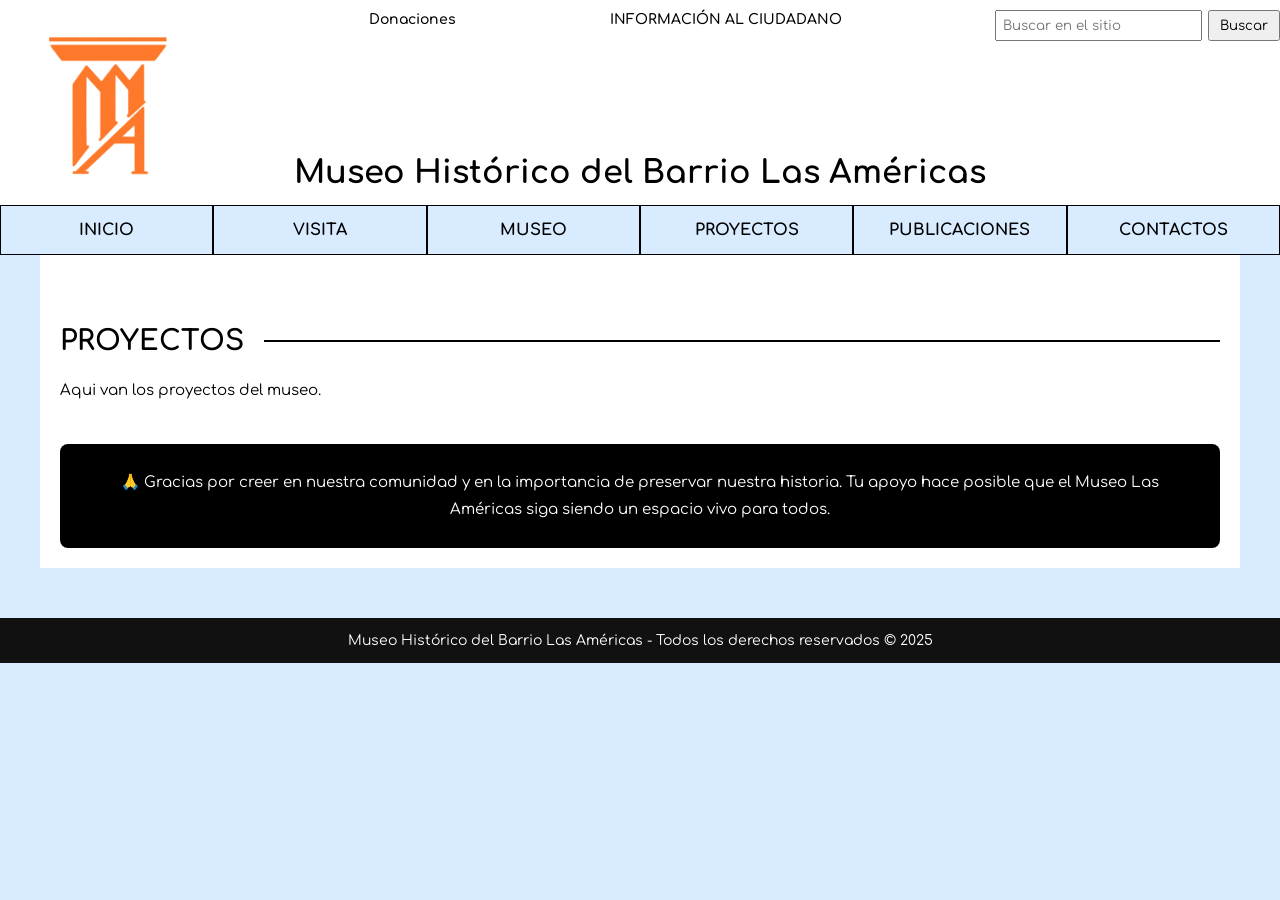
<file: Mproyectos.html>
<!DOCTYPE html>
<html lang="es">
    <head>
        <meta charset="UTF-8">
        <meta name="viewport" content="width=device-width, initial-scale=1.0">
        <link rel="stylesheet" type="text/css" href="Style/Mproyectos.css">
        <title>Museo Histórico del Barrio las Américas</title>
    </head>
    <body>
        <header>
            <section id="Encabezado">
                <div>
                    <img src="Style/Logomuseosinfondo.png" alt="Logo del Museo Histórico del Barrio Las Américas" id="logo">
                </div>
                <div>
                    <a href="Mdonaciones.html" title="Donaciones">Donaciones</a>
                </div>
                <div>
                    <a href="#" title="Informacion al Ciudadano">INFORMACIÓN AL CIUDADANO</a>
                </div>
                <div>
                    <form>
                        <input type="search" placeholder="Buscar en el sitio">
                        <button type="submit">Buscar</button>
                    </form>
                </div>
            </section>
            <section>
                <div>
                    <h1 id="T1">Museo Histórico del Barrio Las Américas</h1>
                </div>
            </section>
        </header>

        <nav id="Busqueda">
            <ul>
                <li>
                    <a href="index.html" title="Inicio">INICIO</a>
                </li>
            </ul>
            <ul>
                <li>
                    <a href="Mvisita.html" title="Visita">VISITA</a>
                    <ul>
                        <li><a href="#horario-y-tarifas" title="Horarios y Tarifas">HORARIOS Y TARIFAS</a></li>
                        <li><a href="#reserva" title="Reserva tu visita">RESERVA TU VISITA</a></li>
                        <li><a href="#normas" title="Normas de Visita">NORMAS DE VISITA</a></li>
                    </ul>
                </li>
            </ul>
            <ul>
                <li>
                    <a href="Mmuseo.html" title="Museo">MUSEO</a>
                    <ul>
                        <li><a href="#mision-y-vision" title="Misión y Visión">MISION | VISION</a></li>
                        <li><a href="#historia" title="Historia">HISTORIA</a></li>
                        <li><a href="#organigrama" title="Organigrama">ORGANIGRAMA</a></li>
                    </ul>
                </li>
            </ul>
            <ul>
                <li>
                    <a href="Mproyectos.html" title="Proyectos">PROYECTOS</a>
                </li>
            </ul>
            <ul>
                <li>
                    <a href="Mpublicaciones.html" title="Publicaciones">PUBLICACIONES</a>
                    <ul>
                        <li><a href="#" title="Libros">LIBROS</a></li>
                    </ul>
                </li>
            </ul>
            <ul>
                <li>
                    <a href="Mcontactos.html" title="Contactos">CONTACTOS</a>
                </li>
            </ul>
        </nav>

        <main>
            <section id="proyectos" class="seccion">
                <h2>PROYECTOS</h2>
                <div class="card">
                    <p>Aqui van los proyectos del museo.</p>
                </div>

                <!-- Mensaje de agradecimiento -->
                <div class="agradecimiento">
                    <p>🙏 Gracias por creer en nuestra comunidad y en la importancia de preservar nuestra historia. Tu apoyo hace posible que el Museo Las Américas siga siendo un espacio vivo para todos.</p>
                </div>
                
            </section>
        </main>

        <footer>
            <p> Museo Histórico del Barrio Las Américas - Todos los derechos reservados © 2025</p>
        </footer>
    </body>
</html>
</file>
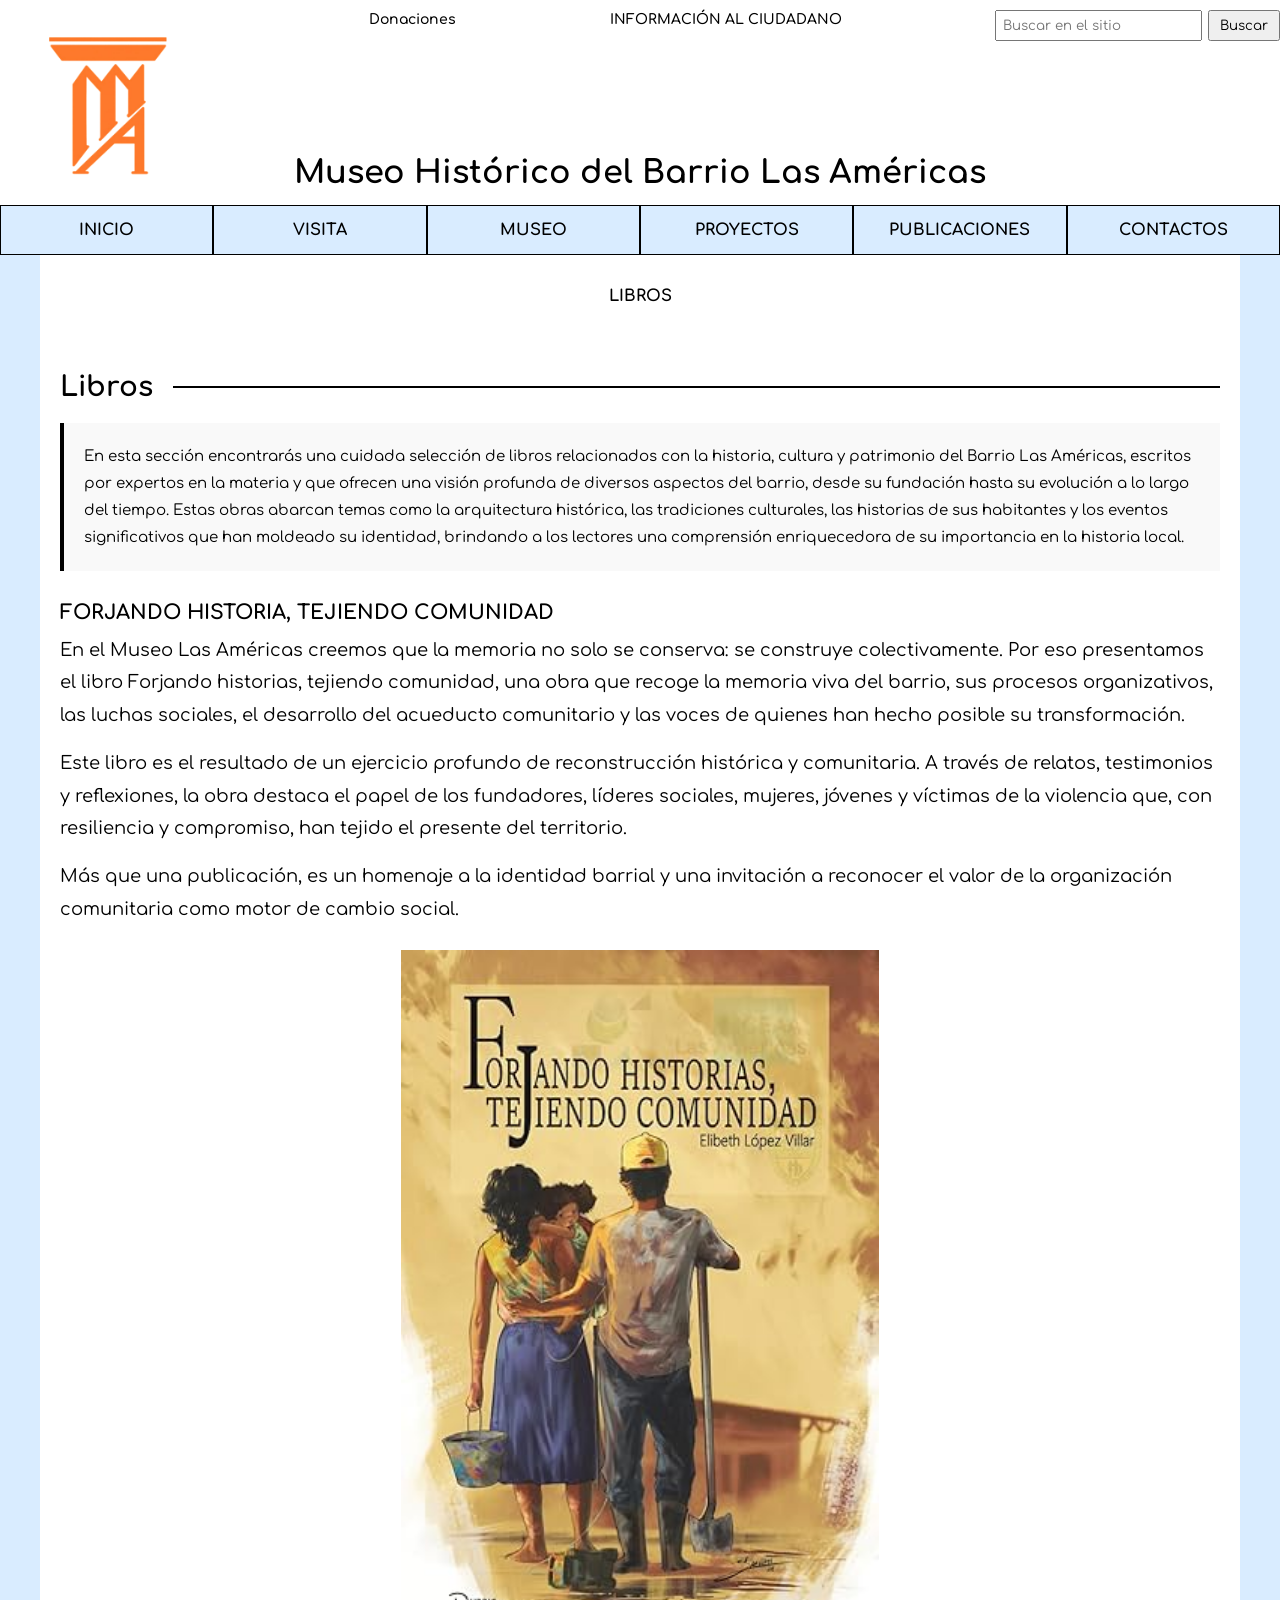
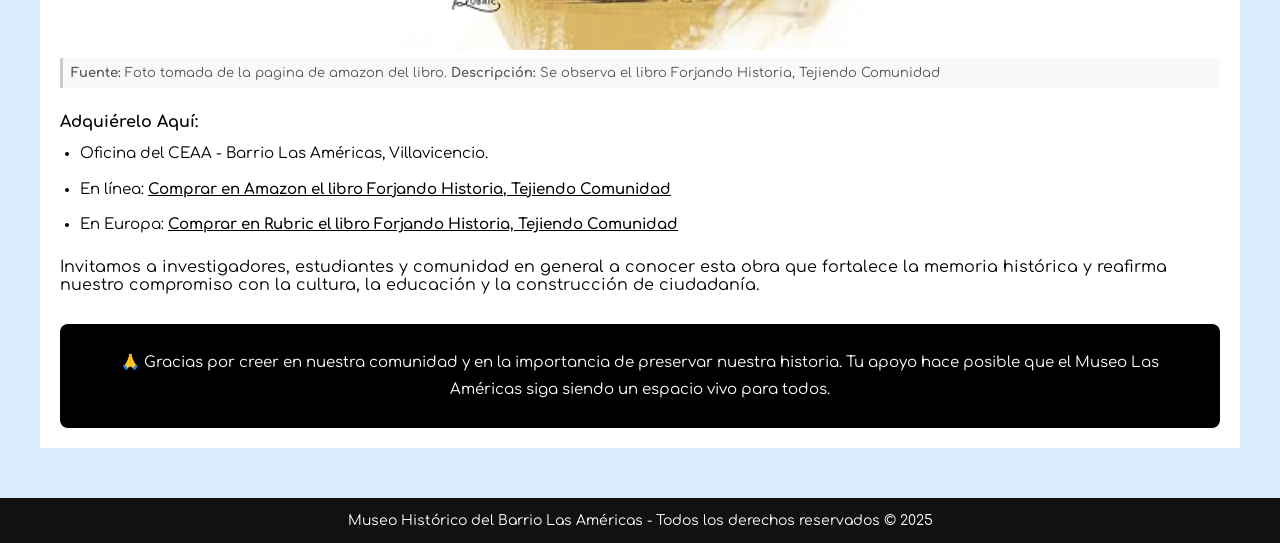
<file: Mpublicaciones.html>
<!DOCTYPE html>
<html lang="es">
    <head>
        <meta charset="UTF-8">
        <meta name="viewport" content="width=device-width, initial-scale=1.0">
        <link rel="stylesheet" type="text/css" href="Style/Mpublicaciones.css">
        <title>Museo Histórico del Barrio las Américas</title>
    </head>
    <body>
        <header>
            <section id="Encabezado">
                <div>
                    <img src="Style/Logomuseosinfondo.png" alt="Logo del Museo Histórico del Barrio Las Américas" id="logo">
                </div>
                <div>
                    <a href="Mdonaciones.html" title="Donaciones">Donaciones</a>
                </div>
                <div>
                    <a href="#" title="Informacion al Ciudadano">INFORMACIÓN AL CIUDADANO</a>
                </div>
                <div>
                    <form>
                        <input type="search" placeholder="Buscar en el sitio">
                        <button type="submit">Buscar</button>
                    </form>
                </div>
            </section>
            <section>
                <div>
                    <h1 id="T1">Museo Histórico del Barrio Las Américas</h1>
                </div>
            </section>
        </header>

        <nav id="Busqueda">
            <ul>
                <li>
                    <a href="index.html" title="Inicio">INICIO</a>
                </li>
            </ul>
            <ul>
                <li>
                    <a href="Mvisita.html" title="Visita">VISITA</a>
                    <ul>
                        <li><a href="#horario-y-tarifas" title="Horarios y Tarifas">HORARIOS Y TARIFAS</a></li>
                        <li><a href="#reserva" title="Reserva tu visita">RESERVA TU VISITA</a></li>
                        <li><a href="#normas" title="Normas de Visita">NORMAS DE VISITA</a></li>
                    </ul>
                </li>
            </ul>
            <ul>
                <li>
                    <a href="Mmuseo.html" title="Museo">MUSEO</a>
                    <ul>
                        <li><a href="#mision-y-vision" title="Misión y Visión">MISION | VISION</a></li>
                        <li><a href="#historia" title="Historia">HISTORIA</a></li>
                        <li><a href="#organigrama" title="Organigrama">ORGANIGRAMA</a></li>
                    </ul>
                </li>
            </ul>
            <ul>
                <li>
                    <a href="Mproyectos.html" title="Proyectos">PROYECTOS</a>
                </li>
            </ul>
            <ul>
                <li>
                    <a href="Mpublicaciones.html" title="Publicaciones">PUBLICACIONES</a>
                    <ul>
                        <li><a href="#Libros" title="Libros">LIBROS</a></li>
                    </ul>
                </li>
            </ul>
            <ul>
                <li>
                    <a href="Mcontactos.html" title="Contactos">CONTACTOS</a>
                </li>
            </ul>
        </nav>

        <main>
            <nav class="nav-interna">
                <ul>
                    <li><a href="#Libros" title="Libros">LIBROS</a></li>
                </ul>
            </nav>
            <div id="barra-scroll"></div>

            <section id="Libros" class="seccion">
                <div>
                    <div>
                        <h2 id="Libro">Libros</h2>
                        <p>En esta sección encontrarás una cuidada selección de libros relacionados con la historia, cultura y patrimonio del Barrio Las Américas, escritos por expertos en la materia y que ofrecen una visión profunda de diversos aspectos del barrio, desde su fundación hasta su evolución a lo largo del tiempo. Estas obras abarcan temas como la arquitectura histórica, las tradiciones culturales, las historias de sus habitantes y los eventos significativos que han moldeado su identidad, brindando a los lectores una comprensión enriquecedora de su importancia en la historia local.</p>

                        <div class="contenido-libro">
                            <h3>FORJANDO HISTORIA, TEJIENDO COMUNIDAD</h3>
                            <p>En el Museo Las Américas creemos que la memoria no solo se conserva: se construye colectivamente. Por eso presentamos el libro Forjando historias, tejiendo comunidad, una obra que recoge la memoria viva del barrio, sus procesos organizativos, las luchas sociales, el desarrollo del acueducto comunitario y las voces de quienes han hecho posible su transformación.</p>
                            <p>Este libro es el resultado de un ejercicio profundo de reconstrucción histórica y comunitaria. A través de relatos, testimonios y reflexiones, la obra destaca el papel de los fundadores, líderes sociales, mujeres, jóvenes y víctimas de la violencia que, con resiliencia y compromiso, han tejido el presente del territorio.</p>
                            <p>Más que una publicación, es un homenaje a la identidad barrial y una invitación a reconocer el valor de la organización comunitaria como motor de cambio social.</p>
                            <img src="Style/Libroforjando.png" alt="Imagen del libro Forjando Historia, Tejiendo Comunidad" id="imglibroforjando">
                            <span class="pie-foto"><b>Fuente:</b> Foto tomada de la pagina de amazon del libro.    <b>Descripción:</b> Se observa el libro Forjando Historia, Tejiendo Comunidad</span>

                            <h4>Adquiérelo Aquí:</h4>
                            <ul class="lista-adquirir">
                                <li>Oficina del CEAA - Barrio Las Américas, Villavicencio.</li>
                                <li>En línea: <a href="https://www.amazon.com/-/es/Forjando-historias-tejiendo-comunidad-Spanish/dp/B0F91D7DGW" target="_blank">Comprar en Amazon el libro Forjando Historia, Tejiendo Comunidad</a></li>
                                <li>En Europa: <a href="https://rubric.es/producto/forjando-historias-tejiendo-comunidad/" target="_blank">Comprar en Rubric el libro Forjando Historia, Tejiendo Comunidad</a></li>
                            </ul>

                            <span>Invitamos a investigadores, estudiantes y comunidad en general a conocer esta obra que fortalece la memoria histórica y reafirma nuestro compromiso con la cultura, la educación y la construcción de ciudadanía.</span>
                        </div>
                    </div>
                </div>
                
                <!-- Mensaje de agradecimiento -->
                <div class="agradecimiento">
                    <p>🙏 Gracias por creer en nuestra comunidad y en la importancia de preservar nuestra historia. Tu apoyo hace posible que el Museo Las Américas siga siendo un espacio vivo para todos.</p>
                </div>

            </section>
        </main>

        <footer>
            <p> Museo Histórico del Barrio Las Américas - Todos los derechos reservados © 2025</p>
        </footer>

        <script>
            window.addEventListener('scroll', () => {
                const scroll = window.scrollY;
                const altura = document.body.scrollHeight - window.innerHeight;
                const porcentaje = (scroll / altura) * 100;
                document.getElementById('barra-scroll').style.width = porcentaje + '%';
            });
        </script>
    </body>
</html>
</file>
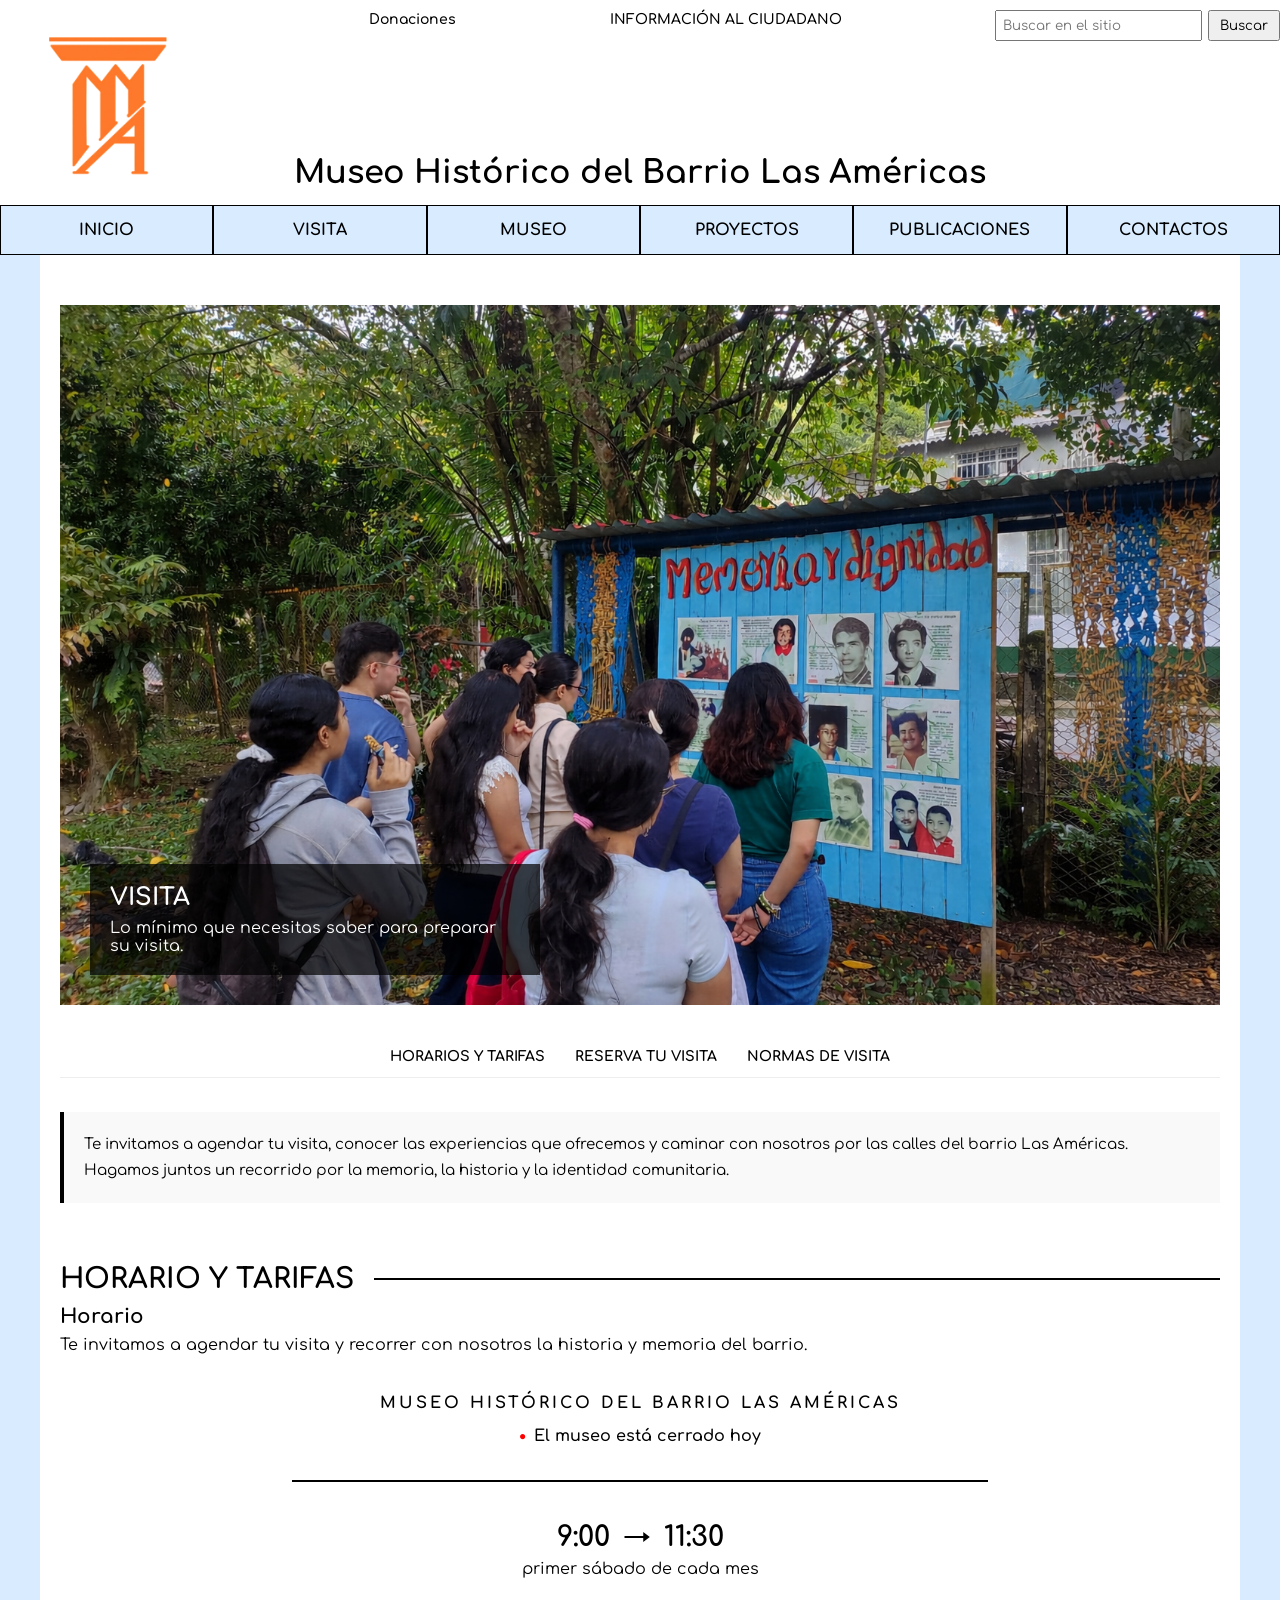
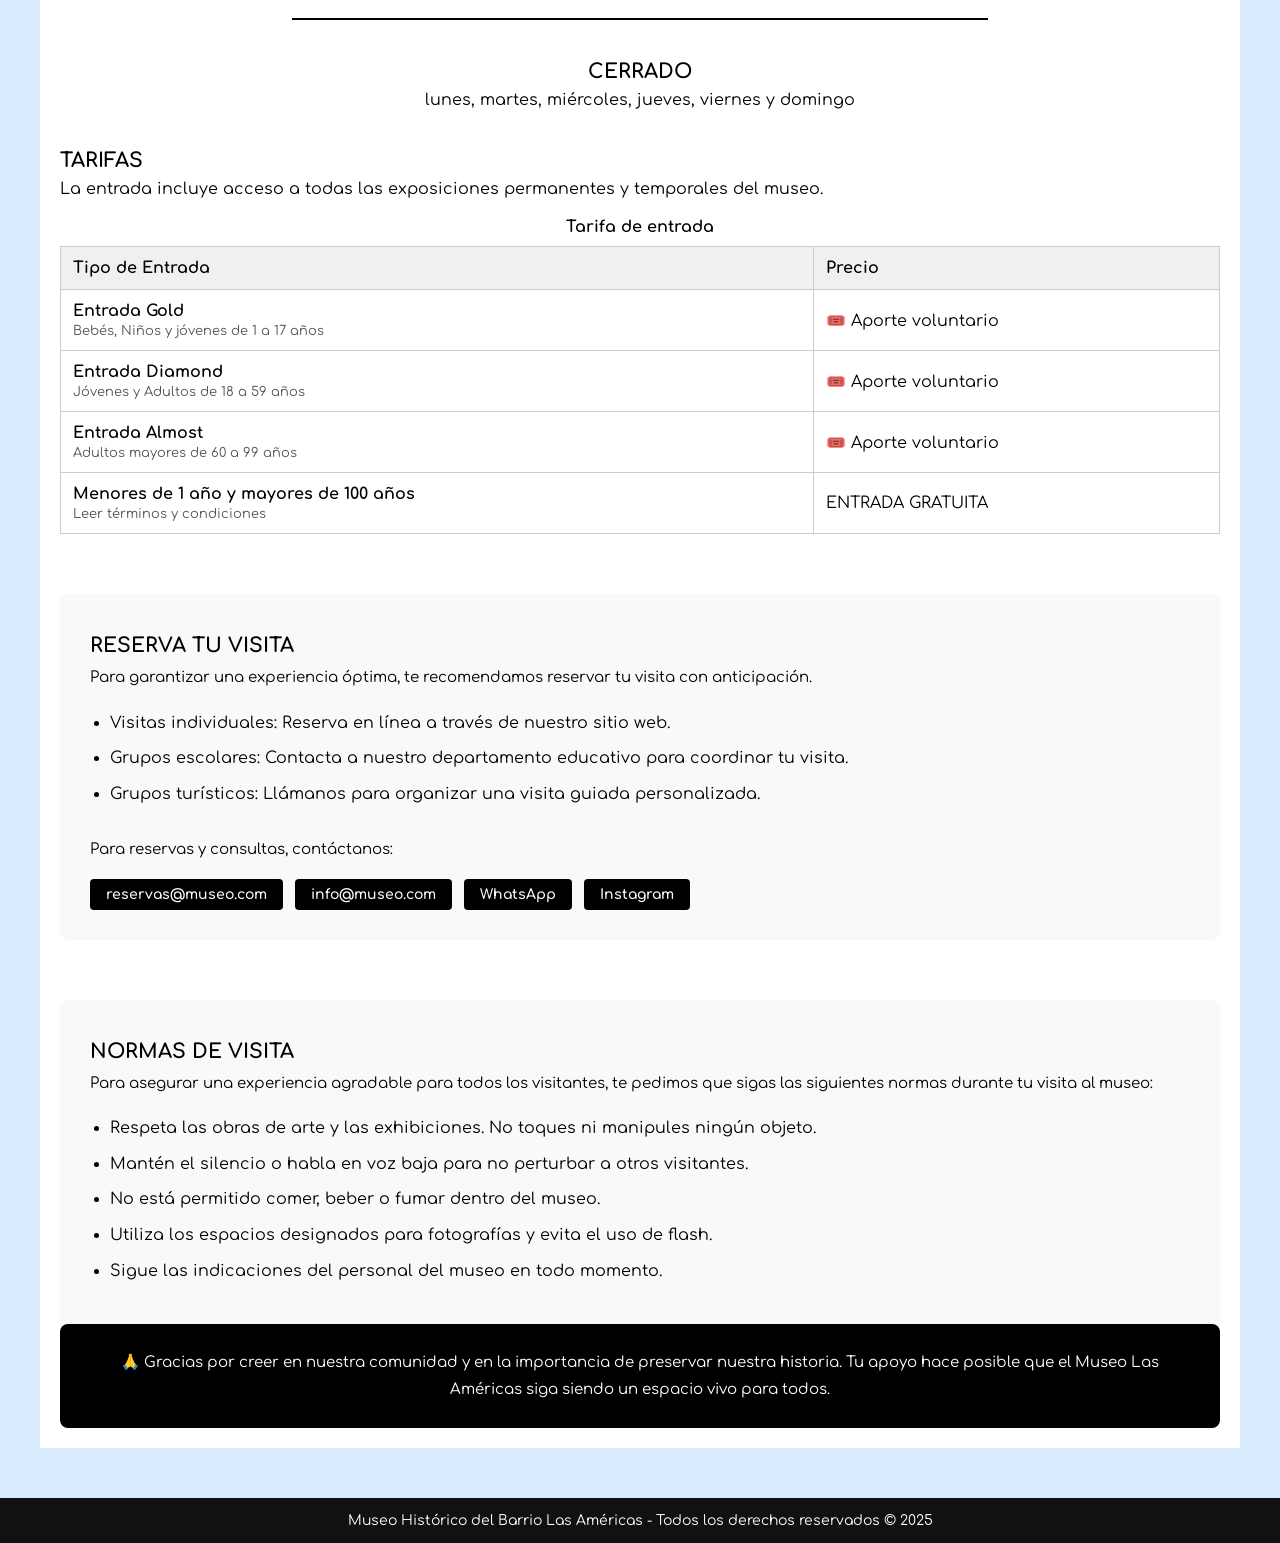
<file: Mvisita.html>
<!DOCTYPE html>
<html lang="es">
    <head>
        <meta charset="UTF-8">
        <meta name="viewport" content="width=device-width, initial-scale=1.0">
        <link rel="stylesheet" type="text/css" href="Style/Mvisita.css">
        <title>Museo Histórico del Barrio las Américas</title>
    </head>
    <body>
        <header>
            <section id="Encabezado">
                <div>
                    <img src="Style/Logomuseosinfondo.png" alt="Logo del Museo Histórico del Barrio Las Américas" id="logo">
                </div>
                <div>
                    <a href="Mdonaciones.html" title="Donaciones">Donaciones</a>
                </div>
                <div>
                    <a href="#" title="Informacion al Ciudadano">INFORMACIÓN AL CIUDADANO</a>
                </div>
                <div>
                    <form>
                        <input type="search" placeholder="Buscar en el sitio">
                        <button type="submit">Buscar</button>
                    </form>
                </div>
            </section>
            <section>
                <div>
                    <h1 id="T1">Museo Histórico del Barrio Las Américas</h1>
                </div>
            </section>
        </header>

        <nav id="Busqueda">
            <ul>
                <li>
                    <a href="index.html" title="Inicio">INICIO</a>
                </li>
            </ul>
            <ul>
                <li>
                    <a href="Mvisita.html" title="Visita">VISITA</a>
                    <ul>
                        <li><a href="#horario-y-tarifas" title="Horarios y Tarifas">HORARIOS Y TARIFAS</a></li>
                        <li><a href="#reserva" title="Reserva tu visita">RESERVA TU VISITA</a></li>
                        <li><a href="#normas" title="Normas de Visita">NORMAS DE VISITA</a></li>
                    </ul>
                </li>
            </ul>
            <ul>
                <li>
                    <a href="Mmuseo.html" title="Museo">MUSEO</a>
                    <ul>
                        <li><a href="#mision-y-vision" title="Misión y Visión">MISION | VISION</a></li>
                        <li><a href="#historia" title="Historia">HISTORIA</a></li>
                        <li><a href="#organigrama" title="Organigrama">ORGANIGRAMA</a></li>
                    </ul>
                </li>
            </ul>
            <ul>
                <li>
                    <a href="Mproyectos.html" title="Proyectos">PROYECTOS</a>
                </li>
            </ul>
            <ul>
                <li>
                    <a href="Mpublicaciones.html" title="Publicaciones">PUBLICACIONES</a>
                    <ul>
                        <li><a href="#" title="Libros">LIBROS</a></li>
                    </ul>
                </li>
            </ul>
            <ul>
                <li>
                    <a href="Mcontactos.html" title="Contactos">CONTACTOS</a>
                </li>
            </ul>
        </nav>

        <main>
            <section class="img-texto">
                <img src="Style/visita.png" alt="Imagenes de Visitas al Museo" id="imgvisita">
                <p class="frase">
                    <span class="vis">VISITA</span>
                    Lo mínimo que necesitas saber para preparar su visita.
                </p>
            </section>

            <nav class="nav-interna">
                <ul>
                    <li><a href="#horario-y-tarifas" title="Horarios y Tarifas">HORARIOS Y TARIFAS</a></li>
                    <li><a href="#reserva" title="Reserva tu visita">RESERVA TU VISITA</a></li>
                    <li><a href="#normas" title="Normas de Visita">NORMAS DE VISITA</a></li>
                </ul>
            </nav>

            <div id="barra-scroll"></div>

            <section class="intro-texto">
                <p>Te invitamos a agendar tu visita, conocer las experiencias que ofrecemos y caminar con nosotros por las calles del barrio Las Américas. Hagamos juntos un recorrido por la memoria, la historia y la identidad comunitaria.</p>
            </section>

            <section id="horario-y-tarifas" class="seccion">
                <div class="card">
                    <h2 id="horarios">HORARIO Y TARIFAS</h2>
                    <div>
                        <h3>Horario</h3>
                        <p>Te invitamos a agendar tu visita y recorrer con nosotros la historia y memoria del barrio.</p>
                    </div>
                </div>

                <div class="card">
                    <div>
                        <h4>MUSEO HISTÓRICO DEL BARRIO LAS AMÉRICAS</h4>
                        <span class="estado-cerrado">El museo está cerrado hoy</span>
                    </div>
                    <div class="separador"></div>
                    <div>
                        <ul class="lista-horarios">
                            <li>
                                <div class="horario-hora">
                                    <span id="n">9:00</span>
                                    <svg viewBox="0 0 24 24" width="1em" height="1em" focusable="false" aria-hidden="true">
                                        <path d="M17 8v3.25H2v1.5h15V16l5.24-4z"></path>
                                    </svg>
                                    <span id="o">11:30</span>
                                </div>
                                <p>primer sábado de cada mes</p>
                            </li>
                            <div class="separador"></div>
                            <li>
                                <div>
                                    <span class="cerrado-texto">CERRADO</span>
                                </div>
                                <p>lunes, martes, miércoles, jueves, viernes y domingo</p>
                            </li>
                        </ul>
                    </div>
                </div>

                <div class="seccion-tarifas">
                    <div>
                        <h3>TARIFAS</h3>
                        <p>La entrada incluye acceso a todas las exposiciones permanentes y temporales del museo.</p>
                    </div>
                    <div class="tabla-wrapper">
                        <table>
                            <caption>Tarifa de entrada</caption>
                            <thead>
                                <tr>
                                    <th>Tipo de Entrada</th>
                                    <th>Precio</th>
                                </tr>
                            </thead>
                            <tbody>
                                <tr>
                                    <td>
                                        <div class="entrada-nombre">Entrada Gold</div>
                                        <div class="entrada-desc">Bebés, Niños y jóvenes de 1 a 17 años</div>
                                    </td>
                                    <td>🎟️ Aporte voluntario</td>
                                </tr>
                                <tr>
                                    <td>
                                        <div class="entrada-nombre">Entrada Diamond</div>
                                        <div class="entrada-desc">Jóvenes y Adultos de 18 a 59 años</div>
                                    </td>
                                    <td>🎟️ Aporte voluntario</td>
                                </tr>
                                <tr>
                                    <td>
                                        <div class="entrada-nombre">Entrada Almost</div>
                                        <div class="entrada-desc">Adultos mayores de 60 a 99 años</div>
                                    </td>
                                    <td>🎟️ Aporte voluntario</td>
                                </tr>
                                <tr>
                                    <td>
                                        <div class="entrada-nombre">Menores de 1 año y mayores de 100 años</div>
                                        <div class="entrada-desc">Leer términos y condiciones</div>
                                    </td>
                                    <td>ENTRADA GRATUITA</td>
                                </tr>
                            </tbody>
                        </table>
                    </div>
                </div>
            </section>

            <section id="reserva" class="seccion">
                <div class="seccion-contenido">
                    <div>
                        <h3>RESERVA TU VISITA</h3>
                        <p>Para garantizar una experiencia óptima, te recomendamos reservar tu visita con anticipación.</p>
                    </div>
                    <div>
                        <ul class="lista-reserva">
                            <li>Visitas individuales: Reserva en línea a través de nuestro sitio web.</li>
                            <li>Grupos escolares: Contacta a nuestro departamento educativo para coordinar tu visita.</li>
                            <li>Grupos turísticos: Llámanos para organizar una visita guiada personalizada.</li>
                        </ul>
                    </div>
                    <div class="contacto-links">
                        <p>Para reservas y consultas, contáctanos:</p>
                        <a href="mailto:reservas@museo.com">reservas@museo.com</a>
                        <a href="mailto:info@museo.com">info@museo.com</a>
                        <a href="https://wa.me/573001234567" target="_blank">WhatsApp</a>
                        <a href="https://www.instagram.com/museo_las_americas_villavo?utm_source=ig_web_button_share_sheet&igsh=ZDNlZDc0MzIxNw==" target="_blank" class="red-social instagram">Instagram</a>                    </div>
                </div>
            </section>

            <section id="normas" class="seccion">
                <div class="seccion-contenido">
                    <div>
                        <h3>NORMAS DE VISITA</h3>
                        <p>Para asegurar una experiencia agradable para todos los visitantes, te pedimos que sigas las siguientes normas durante tu visita al museo:</p>
                    </div>
                    <div>
                        <ul class="lista-normas">
                            <li>Respeta las obras de arte y las exhibiciones. No toques ni manipules ningún objeto.</li>
                            <li>Mantén el silencio o habla en voz baja para no perturbar a otros visitantes.</li>
                            <li>No está permitido comer, beber o fumar dentro del museo.</li>
                            <li>Utiliza los espacios designados para fotografías y evita el uso de flash.</li>
                            <li>Sigue las indicaciones del personal del museo en todo momento.</li>
                        </ul>
                    </div>
                </div>

                <!-- Mensaje de agradecimiento -->
                <div class="agradecimiento">
                    <p>🙏 Gracias por creer en nuestra comunidad y en la importancia de preservar nuestra historia. Tu apoyo hace posible que el Museo Las Américas siga siendo un espacio vivo para todos.</p>
                </div>

            </section>
        </main>

        <footer>
            <p>Museo Histórico del Barrio Las Américas - Todos los derechos reservados © 2025</p>
        </footer>

        <script>
            window.addEventListener('scroll', () => {
                const scroll = window.scrollY;
                const altura = document.body.scrollHeight - window.innerHeight;
                const porcentaje = (scroll / altura) * 100;
                document.getElementById('barra-scroll').style.width = porcentaje + '%';
            });
        </script>
    </body>
</html>
</file>
<file: Style/index.css>
@font-face {
    font-family: 'Comfortaa';
    src: url('../fonts/Comfortaa-Regular.ttf');
    font-weight: 400;
}
@font-face {
    font-family: 'Comfortaa';
    src: url('../fonts/Comfortaa-SemiBold.ttf');
    font-weight: 600;
}
@font-face {
    font-family: 'Comfortaa';
    src: url('../fonts/Comfortaa-Bold.ttf');
    font-weight: 700;
}

* {
    margin: 0;
    padding: 0;
    box-sizing: border-box;
}

body {
    font-family: 'Comfortaa', sans-serif;
    background-color: #d9ecff;
    color: #000;
}
/* ===================== HEADER ===================== */

header {
    background-color: #ffffff;
}

#Encabezado {
    display: flex;
    align-items: stretch;
    justify-content: space-between;
    padding: 10px 0 10px;
    height: 140px;
}

#Encabezado > div:first-child {
    height: 180%;
    display: flex;
    align-items: center;
}

#logo {
    height: 100%;
    width: auto;
    object-fit: contain;
    display: block;
}

#Encabezado a {
    text-decoration: none;
    color: #000;
    font-size: 14px;
    font-weight: 600;
}

#Encabezado form {
    display: flex;
    gap: 6px;
}

#Encabezado input {
    padding: 6px;
    font-family: 'Comfortaa', sans-serif;
}

#Encabezado button {
    padding: 6px 10px;
    cursor: pointer;
    font-family: 'Comfortaa', sans-serif;
}

#T1 {
    text-align: center;
    font-size: 32px;
    font-weight: 700;
    padding: 15px 0;
}

/* ===================== NAV PRINCIPAL ===================== */

#Busqueda {
    display: flex;
    width: 100%;
    background-color: #d9ecff;
}

#Busqueda > ul {
    flex: 1;
    list-style: none;
}

#Busqueda > ul > li {
    position: relative;
    text-align: center;
}

#Busqueda a {
    display: block;
    padding: 15px 0;
    color: #000000;
    text-decoration: none;
    font-weight: 700;
}

#Busqueda > ul > li > a {
    border: 1px solid #000;
}

#Busqueda a:hover {
    background-color: #333;
    color: #fff;
}

#Busqueda ul ul {
    display: none;
    position: absolute;
    width: 100%;
    background-color: #222;
    top: 100%;
    left: 0;
    z-index: 200;
    list-style: none;
}

#Busqueda ul ul a {
    color: #fff;
}

#Busqueda ul li:hover > ul {
    display: block;
}

/* ===================== MAIN ===================== */

main {
    background-color: #ffffff;
    max-width: 1200px;
    margin: auto;
    padding: 20px;
}

/* ===================== CARRUSEL ===================== */

.carrusel {
    position: relative;
    width: 100%;
    overflow: hidden;
    margin: 20px 0;
}

.carrusel-inner {
    display: flex;
    transition: transform 0.6s ease;
}

.slide {
    min-width: 100%;
}

.slide img {
    width: 100%;
    height: 700px;
    object-fit: cover;
    display: block;
}

.btn-carrusel {
    position: absolute;
    top: 50%;
    transform: translateY(-50%);
    background: rgba(255,255,255,0.8);
    border: none;
    border-radius: 50%;
    width: 45px;
    height: 45px;
    font-size: 20px;
    cursor: pointer;
    font-family: 'Comfortaa', sans-serif;
}

.btn-prev { left: 15px; }
.btn-next { right: 15px; }

.puntos {
    display: flex;
    justify-content: center;
    gap: 8px;
    padding: 12px 0;
}

.punto {
    width: 10px;
    height: 10px;
    border-radius: 50%;
    background: #ccc;
    cursor: pointer;
    border: none;
}

.punto.activo { background: #333; }

/* ===================== BIENVENIDA ===================== */

.seccion {
    margin-top: 50px;
}

h2 {
    display: flex;
    align-items: center;
    gap: 20px;
    font-size: 28px;
    font-weight: 700;
    margin-bottom: 20px;
}

h2::after {
    content: "";
    flex: 1;
    height: 2px;
    background-color: #000;
}

.card {
    background: none;
    border: none;
    box-shadow: none;
    margin-bottom: 40px;
}

.card p {
    font-size: 15px;
    line-height: 1.8;
}

/* ===================== AGRADECIMIENTO ===================== */

.agradecimiento {
    background-color: #000;
    color: #fff;
    padding: 25px 30px;
    border-radius: 8px;
    text-align: center;
}

.agradecimiento p {
    font-size: 15px;
    line-height: 1.8;
}

/* ===================== FOOTER ===================== */

footer {
    background-color: #111;
    color: #fff;
    text-align: center;
    padding: 15px;
    margin-top: 50px;
    font-size: 14px;
}

/* ===================== RESPONSIVE - CELULAR ===================== */

@media (max-width: 768px) {

    #Encabezado {
        height: auto;
        flex-direction: column;
        align-items: flex-start;
        padding: 15px;
        gap: 10px;
    }

    #Encabezado > div:first-child {
        height: 70px;
    }

    #T1 {
        font-size: 20px;
        padding: 10px 15px;
    }

    #Busqueda {
        flex-direction: column;
    }

    #Busqueda > ul > li > a {
        border: none;
        border-bottom: 1px solid #000;
    }

    #Busqueda ul ul {
        position: static;
        display: block;
        background-color: #444;
    }

    .slide img {
        height: 250px;
    }

    h2 {
        font-size: 20px;
    }
}
</file>
<file: Style/Mcontactos.css>
@font-face {
    font-family: 'Comfortaa';
    src: url('../fonts/Comfortaa-Regular.ttf');
    font-weight: 400;
}
@font-face {
    font-family: 'Comfortaa';
    src: url('../fonts/Comfortaa-SemiBold.ttf');
    font-weight: 600;
}
@font-face {
    font-family: 'Comfortaa';
    src: url('../fonts/Comfortaa-Bold.ttf');
    font-weight: 700;
}

* {
    margin: 0;
    padding: 0;
    box-sizing: border-box;
}

body {
    font-family: 'Comfortaa', sans-serif;
    background-color: #d9ecff;
    color: #000;
}

/* ===================== HEADER ===================== */

header {
    background-color: #ffffff;
}

#Encabezado {
    display: flex;
    align-items: stretch;
    justify-content: space-between;
    padding: 10px 0 10px;
    height: 140px;
}

#Encabezado > div:first-child {
    height: 180%;
    display: flex;
    align-items: center;
}

#logo {
    height: 100%;
    width: auto;
    object-fit: contain;
    display: block;
}

#Encabezado a {
    text-decoration: none;
    color: #000;
    font-size: 14px;
    font-weight: 600;
}

#Encabezado form {
    display: flex;
    gap: 6px;
}

#Encabezado input {
    padding: 6px;
    font-family: 'Comfortaa', sans-serif;
}

#Encabezado button {
    padding: 6px 10px;
    cursor: pointer;
    font-family: 'Comfortaa', sans-serif;
}

#T1 {
    text-align: center;
    font-size: 32px;
    font-weight: 700;
    padding: 15px 0;
}

/* ===================== NAV PRINCIPAL ===================== */

#Busqueda {
    display: flex;
    width: 100%;
    background-color: #d9ecff;
}

#Busqueda > ul {
    flex: 1;
    list-style: none;
}

#Busqueda > ul > li {
    position: relative;
    text-align: center;
}

#Busqueda a {
    display: block;
    padding: 15px 0;
    color: #000000;
    text-decoration: none;
    font-weight: 700;
}

#Busqueda > ul > li > a {
    border: 1px solid #000;
}

#Busqueda a:hover {
    background-color: #333;
    color: #fff;
}

#Busqueda ul ul {
    display: none;
    position: absolute;
    width: 100%;
    background-color: #222;
    top: 100%;
    left: 0;
    z-index: 200;
    list-style: none;
}

#Busqueda ul ul a {
    color: #fff;
}

#Busqueda ul li:hover > ul {
    display: block;
}

/* ===================== MAIN ===================== */

main {
    background-color: #ffffff;
    max-width: 1200px;
    margin: auto;
    padding: 20px;
}

/* ===================== SECCIONES ===================== */

.seccion {
    margin-top: 50px;
}

h2 {
    display: flex;
    align-items: center;
    gap: 20px;
    font-size: 28px;
    font-weight: 700;
    margin-bottom: 30px;
}

h2::after {
    content: "";
    flex: 1;
    height: 2px;
    background-color: #000;
}

h3 {
    font-size: 18px;
    font-weight: 700;
    margin-bottom: 20px;
}

/* ===================== GRID CONTACTOS ===================== */

.contactos-grid {
    display: grid;
    grid-template-columns: 1fr 1fr;
    gap: 40px;
    margin-top: 20px;
}

/* ===================== INFO CONTACTO ===================== */

.info-contacto {
    background-color: #f9f9f9;
    padding: 30px;
    border-radius: 8px;
}

.dato-contacto {
    display: flex;
    gap: 15px;
    align-items: flex-start;
    margin-bottom: 25px;
}

.icono {
    font-size: 22px;
    margin-top: 2px;
}

.dato-titulo {
    font-weight: 700;
    margin-bottom: 4px;
    font-size: 14px;
}

.dato-contacto p {
    font-size: 14px;
    line-height: 1.6;
}

.dato-contacto a {
    text-decoration: none;
    color: #000;
    font-weight: 600;
}

.dato-contacto a:hover {
    text-decoration: underline;
}

/* ===================== REDES SOCIALES ===================== */

.redes-titulo {
    margin-top: 10px;
    margin-bottom: 15px;
}

.redes-sociales {
    display: flex;
    gap: 12px;
    flex-wrap: wrap;
}

.red-social {
    text-decoration: none;
    padding: 10px 20px;
    border-radius: 4px;
    font-weight: 700;
    font-size: 14px;
    color: #fff;
    transition: opacity 0.2s;
}

.red-social:hover {
    opacity: 0.85;
}

.instagram {
    background-color: #C13584;
}

.whatsapp {
    background-color: #25D366;
}

/* ===================== FORMULARIO ===================== */

.formulario-contacto {
    background-color: #f9f9f9;
    padding: 30px;
    border-radius: 8px;
}

.form-nota {
    font-size: 14px;
    color: #555;
    margin-bottom: 20px;
    line-height: 1.6;
}

.campo {
    margin-bottom: 18px;
}

.campo label {
    display: block;
    font-weight: 700;
    font-size: 14px;
    margin-bottom: 6px;
}

.campo input,
.campo textarea {
    width: 100%;
    padding: 10px;
    border: 1px solid #ccc;
    border-radius: 4px;
    font-family: 'Comfortaa', sans-serif;
    font-size: 14px;
    background-color: #fff;
}

.campo input:focus,
.campo textarea:focus {
    outline: none;
    border-color: #000;
}

.campo textarea {
    resize: vertical;
}

.btn-enviar {
    width: 100%;
    padding: 12px;
    background-color: #000;
    color: #fff;
    border: none;
    border-radius: 4px;
    font-family: 'Comfortaa', sans-serif;
    font-size: 15px;
    font-weight: 700;
    cursor: pointer;
    transition: background-color 0.2s;
}

.btn-enviar:hover {
    background-color: #333;
}

/* ===================== AGRADECIMIENTO ===================== */

.agradecimiento {
    background-color: #000;
    color: #fff;
    padding: 25px 30px;
    border-radius: 8px;
    text-align: center;
}

.agradecimiento p {
    font-size: 15px;
    line-height: 1.8;
}

/* ===================== FOOTER ===================== */

footer {
    background-color: #111;
    color: #fff;
    text-align: center;
    padding: 15px;
    margin-top: 50px;
    font-size: 14px;
}

/* ===================== RESPONSIVE - CELULAR ===================== */

@media (max-width: 768px) {

    #Encabezado {
        height: auto;
        flex-direction: column;
        align-items: flex-start;
        padding: 15px;
        gap: 10px;
    }

    #Encabezado > div:first-child {
        height: 70px;
    }

    #T1 {
        font-size: 20px;
        padding: 10px 15px;
    }

    #Busqueda {
        flex-direction: column;
    }

    #Busqueda > ul > li > a {
        border: none;
        border-bottom: 1px solid #000;
    }

    #Busqueda ul ul {
        position: static;
        display: block;
        background-color: #444;
    }

    .contactos-grid {
        grid-template-columns: 1fr;
        gap: 20px;
    }

    h2 {
        font-size: 20px;
    }

    .redes-sociales {
        flex-direction: column;
    }
}
</file>
<file: Style/Mdonaciones.css>
@font-face {
    font-family: 'Comfortaa';
    src: url('../fonts/Comfortaa-Regular.ttf');
    font-weight: 400;
}
@font-face {
    font-family: 'Comfortaa';
    src: url('../fonts/Comfortaa-SemiBold.ttf');
    font-weight: 600;
}
@font-face {
    font-family: 'Comfortaa';
    src: url('../fonts/Comfortaa-Bold.ttf');
    font-weight: 700;
}

* {
    margin: 0;
    padding: 0;
    box-sizing: border-box;
}

body {
    font-family: 'Comfortaa', sans-serif;
    background-color: #d9ecff;
    color: #000;
}

/* ===================== HEADER ===================== */

header {
    background-color: #ffffff;
}

#Encabezado {
    display: flex;
    align-items: stretch;
    justify-content: space-between;
    padding: 10px 0 10px;
    height: 140px;
}

#Encabezado > div:first-child {
    height: 180%;
    display: flex;
    align-items: center;
}

#logo {
    height: 100%;
    width: auto;
    object-fit: contain;
    display: block;
}

#Encabezado a {
    text-decoration: none;
    color: #000;
    font-size: 14px;
    font-weight: 600;
}

#Encabezado form {
    display: flex;
    gap: 6px;
}

#Encabezado input {
    padding: 6px;
    font-family: 'Comfortaa', sans-serif;
}

#Encabezado button {
    padding: 6px 10px;
    cursor: pointer;
    font-family: 'Comfortaa', sans-serif;
}

#T1 {
    text-align: center;
    font-size: 32px;
    font-weight: 700;
    padding: 15px 0;
}

/* ===================== NAV PRINCIPAL ===================== */

#Busqueda {
    display: flex;
    width: 100%;
    background-color: #d9ecff;
}

#Busqueda > ul {
    flex: 1;
    list-style: none;
}

#Busqueda > ul > li {
    position: relative;
    text-align: center;
}

#Busqueda a {
    display: block;
    padding: 15px 0;
    color: #000000;
    text-decoration: none;
    font-weight: 700;
}

#Busqueda > ul > li > a {
    border: 1px solid #000;
}

#Busqueda a:hover {
    background-color: #333;
    color: #fff;
}

#Busqueda ul ul {
    display: none;
    position: absolute;
    width: 100%;
    background-color: #222;
    top: 100%;
    left: 0;
    z-index: 200;
    list-style: none;
}

#Busqueda ul ul a {
    color: #fff;
}

#Busqueda ul li:hover > ul {
    display: block;
}

/* ===================== MAIN ===================== */

main {
    background-color: #ffffff;
    max-width: 1200px;
    margin: auto;
    padding: 20px;
}

/* ===================== SECCIONES ===================== */

.seccion {
    margin-top: 50px;
}

h2 {
    display: flex;
    align-items: center;
    gap: 20px;
    font-size: 28px;
    font-weight: 700;
    margin-bottom: 30px;
}

h2::after {
    content: "";
    flex: 1;
    height: 2px;
    background-color: #000;
}

h3 {
    font-size: 18px;
    font-weight: 700;
    margin-bottom: 15px;
}

/* ===================== MENSAJE DONACION ===================== */

.mensaje-donacion {
    padding: 25px;
    border-left: 4px solid #000;
    background-color: #f9f9f9;
    margin-bottom: 40px;
    border-radius: 0 8px 8px 0;
}

.mensaje-donacion p {
    font-size: 15px;
    line-height: 1.8;
    margin-bottom: 12px;
}

.mensaje-donacion p:last-child {
    margin-bottom: 0;
}

/* ===================== GRID DONACIONES ===================== */

.donaciones-grid {
    display: grid;
    grid-template-columns: 1fr 1fr;
    gap: 30px;
    margin-bottom: 40px;
}

/* ===================== CARDS DONACION ===================== */

.card-donacion {
    background-color: #f9f9f9;
    padding: 30px;
    border-radius: 8px;
}

.card-donacion p {
    font-size: 14px;
    line-height: 1.7;
    margin-bottom: 20px;
}

/* ===================== QR ===================== */

.qr-container {
    display: flex;
    flex-direction: column;
    align-items: center;
    margin: 20px 0;
}

#imgqr {
    width: 200px;
    height: 200px;
    object-fit: contain;
    border: 2px solid #ccc;
    border-radius: 8px;
    padding: 10px;
    background-color: #fff;
}

.qr-nombre {
    font-weight: 700;
    font-size: 16px !important;
    margin-top: 10px !important;
    margin-bottom: 0 !important;
    text-align: center;
}

/* ===================== NUMERO NEQUI ===================== */

.nequi-numero {
    display: flex;
    align-items: center;
    gap: 10px;
    background-color: #fff;
    border: 1px solid #ccc;
    border-radius: 6px;
    padding: 12px 16px;
    margin-bottom: 16px;
}

.numero-label {
    font-weight: 700;
    font-size: 13px;
}

.numero {
    font-size: 18px;
    font-weight: 700;
    letter-spacing: 1px;
}

.nota {
    font-size: 13px !important;
    color: #555;
    font-style: italic;
}

/* ===================== OBJETOS ===================== */

.lista-objetos {
    margin-bottom: 20px;
}

.lista-objetos p {
    font-weight: 700;
    margin-bottom: 10px !important;
}

.lista-objetos ul {
    list-style: disc;
    padding-left: 20px;
}

.lista-objetos ul li {
    font-size: 14px;
    line-height: 1.7;
    margin-bottom: 6px;
}

.direccion-donacion,
.contacto-donacion {
    display: flex;
    align-items: center;
    gap: 10px;
    margin-bottom: 15px;
    font-size: 14px;
}

.btn-whatsapp {
    text-decoration: none;
    color: #fff;
    background-color: #25D366;
    padding: 8px 16px;
    border-radius: 4px;
    font-weight: 700;
    font-size: 13px;
}

.btn-whatsapp:hover {
    opacity: 0.85;
}

/* ===================== AGRADECIMIENTO ===================== */

.agradecimiento {
    background-color: #000;
    color: #fff;
    padding: 25px 30px;
    border-radius: 8px;
    text-align: center;
}

.agradecimiento p {
    font-size: 15px;
    line-height: 1.8;
}

/* ===================== FOOTER ===================== */

footer {
    background-color: #111;
    color: #fff;
    text-align: center;
    padding: 15px;
    margin-top: 50px;
    font-size: 14px;
}

/* ===================== RESPONSIVE - CELULAR ===================== */

@media (max-width: 768px) {

    #Encabezado {
        height: auto;
        flex-direction: column;
        align-items: flex-start;
        padding: 15px;
        gap: 10px;
    }

    #Encabezado > div:first-child {
        height: 70px;
    }

    #T1 {
        font-size: 20px;
        padding: 10px 15px;
    }

    #Busqueda {
        flex-direction: column;
    }

    #Busqueda > ul > li > a {
        border: none;
        border-bottom: 1px solid #000;
    }

    #Busqueda ul ul {
        position: static;
        display: block;
        background-color: #444;
    }

    .donaciones-grid {
        grid-template-columns: 1fr;
        gap: 20px;
    }

    h2 {
        font-size: 20px;
    }

    #imgqr {
        width: 180px;
        height: 180px;
    }
}
</file>
<file: Style/Mmuseo.css>
@font-face {
    font-family: 'Comfortaa';
    src: url('../fonts/Comfortaa-Regular.ttf');
    font-weight: 400;
}
@font-face {
    font-family: 'Comfortaa';
    src: url('../fonts/Comfortaa-SemiBold.ttf');
    font-weight: 600;
}
@font-face {
    font-family: 'Comfortaa';
    src: url('../fonts/Comfortaa-Bold.ttf');
    font-weight: 700;
}

* {
    margin: 0;
    padding: 0;
    box-sizing: border-box;
}

body {
    font-family: 'Comfortaa', sans-serif;
    background-color: #d9ecff;
    color: #000;
}

/* ===================== HEADER ===================== */

header {
    background-color: #ffffff;
}

#Encabezado {
    display: flex;
    align-items: stretch;
    justify-content: space-between;
    padding: 10px 0 10px;
    height: 140px;
}

#Encabezado > div:first-child {
    height: 180%;
    display: flex;
    align-items: center;
}

#logo {
    height: 100%;
    width: auto;
    object-fit: contain;
    display: block;
}

#Encabezado a {
    text-decoration: none;
    color: #000;
    font-size: 14px;
    font-weight: 600;
}

#Encabezado form {
    display: flex;
    gap: 6px;
}

#Encabezado input {
    padding: 6px;
    font-family: 'Comfortaa', sans-serif;
}

#Encabezado button {
    padding: 6px 10px;
    cursor: pointer;
    font-family: 'Comfortaa', sans-serif;
}

#T1 {
    text-align: center;
    font-size: 32px;
    font-weight: 700;
    padding: 15px 0;
}

/* ===================== NAV PRINCIPAL ===================== */

#Busqueda {
    display: flex;
    width: 100%;
    background-color: #d9ecff;
}

#Busqueda > ul {
    flex: 1;
    list-style: none;
}

#Busqueda > ul > li {
    position: relative;
    text-align: center;
}

#Busqueda a {
    display: block;
    padding: 15px 0;
    color: #000000;
    text-decoration: none;
    font-weight: 700;
}

#Busqueda > ul > li > a {
    border: 1px solid #000;
}

#Busqueda a:hover {
    background-color: #333;
    color: #fff;
}

#Busqueda ul ul {
    display: none;
    position: absolute;
    width: 100%;
    background-color: #222;
    top: 100%;
    left: 0;
    z-index: 200;
    list-style: none;
}

#Busqueda ul ul a {
    color: #fff;
}

#Busqueda ul li:hover > ul {
    display: block;
}

/* ===================== MAIN ===================== */

main {
    background-color: #ffffff;
    max-width: 1200px;
    margin: auto;
    padding: 20px;
}

/* ===================== NAV INTERNA ===================== */

.nav-interna {
    position: sticky;
    top: 0;
    background-color: #ffffff;
    z-index: 100;
    padding: 12px 0;
}

.nav-interna ul {
    display: flex;
    justify-content: center;
    gap: 30px;
    list-style: none;
}

.nav-interna a {
    text-decoration: none;
    font-weight: 700;
    color: #000;
}

.nav-interna a:hover {
    text-decoration: underline;
}

/* ===================== BARRA SCROLL ===================== */

#barra-scroll {
    height: 4px;
    width: 0%;
    background-color: #000;
    position: sticky;
    top: 48px;
    z-index: 99;
    transition: width 0.1s ease;
}

/* ===================== IMAGEN CON TEXTO ===================== */

.img-texto {
    position: relative;
    margin: 30px 0;
}

#imgvisita {
    width: 100%;
    display: block;
}

.frase {
    position: absolute;
    bottom: 30px;
    left: 30px;
    background-color: rgba(0,0,0,0.7);
    color: #fff;
    padding: 20px;
    max-width: 450px;
}

.vis {
    font-size: 24px;
    font-weight: 700;
    display: block;
}

/* ===================== SECCIONES ===================== */

.seccion {
    margin-top: 50px;
}

h2 {
    display: flex;
    align-items: center;
    gap: 20px;
    font-size: 28px;
    font-weight: 700;
    margin-bottom: 20px;
}

h2::after {
    content: "";
    flex: 1;
    height: 2px;
    background-color: #000;
}

h3 {
    font-size: 20px;
    font-weight: 700;
    margin-top: 30px;
    margin-bottom: 10px;
}

h4 {
    font-size: 16px;
    font-weight: 700;
    margin-top: 25px;
    margin-bottom: 10px;
}

/* ===================== MISION Y VISION ===================== */

#mision-y-vision span {
    display: block;
    line-height: 1.8;
    margin-bottom: 20px;
    font-size: 15px;
}

#mision-y-vision > div > div:first-child span {
    font-style: italic;
    color: #555;
    margin-bottom: 30px;
}

/* ===================== HISTORIA ===================== */

.contenido-historia p {
    line-height: 1.8;
    font-size: 15px;
    margin-bottom: 16px;
}

.contenido-historia img {
    width: 100%;
    max-height: 700px;
    object-fit: cover;
    display: block;
    margin: 25px 0 8px;
}

.pie-foto {
    display: block;
    font-size: 13px;
    color: #555;
    margin-bottom: 20px;
    padding: 8px;
    background-color: #f9f9f9;
    border-left: 3px solid #ccc;
}

/* ===================== ORGANIGRAMA ===================== */

#imgorganigrama {
    width: 100%;
    display: block;
    margin-top: 20px;
}

/* ===================== AGRADECIMIENTO ===================== */

.agradecimiento {
    background-color: #000;
    color: #fff;
    padding: 25px 30px;
    border-radius: 8px;
    text-align: center;
}

.agradecimiento p {
    font-size: 15px;
    line-height: 1.8;
}

/* ===================== FOOTER ===================== */

footer {
    background-color: #111;
    color: #fff;
    text-align: center;
    padding: 15px;
    margin-top: 50px;
    font-size: 14px;
}

/* ===================== RESPONSIVE - CELULAR ===================== */

@media (max-width: 768px) {

    #Encabezado {
        height: auto;
        flex-direction: column;
        align-items: flex-start;
        padding: 15px;
        gap: 10px;
    }

    #Encabezado > div:first-child {
        height: 70px;
    }

    #T1 {
        font-size: 20px;
        padding: 10px 15px;
    }

    #Busqueda {
        flex-direction: column;
    }

    #Busqueda > ul > li > a {
        border: none;
        border-bottom: 1px solid #000;
    }

    #Busqueda ul ul {
        position: static;
        display: block;
        background-color: #444;
    }

    .nav-interna ul {
        flex-direction: column;
        align-items: center;
        gap: 10px;
    }

    .frase {
        position: static;
        background-color: #000;
        max-width: 100%;
    }

    #imgvisita {
        max-height: 250px;
        object-fit: cover;
    }

    h2 {
        font-size: 20px;
    }

    .contenido-historia img {
        max-height: 250px;
    }
}
</file>
<file: Style/Mproyectos.css>
@font-face {
    font-family: 'Comfortaa';
    src: url('../fonts/Comfortaa-Regular.ttf');
    font-weight: 400;
}
@font-face {
    font-family: 'Comfortaa';
    src: url('../fonts/Comfortaa-SemiBold.ttf');
    font-weight: 600;
}
@font-face {
    font-family: 'Comfortaa';
    src: url('../fonts/Comfortaa-Bold.ttf');
    font-weight: 700;
}

* {
    margin: 0;
    padding: 0;
    box-sizing: border-box;
}

body {
    font-family: 'Comfortaa', sans-serif;
    background-color: #d9ecff;
    color: #000;
}

/* ===================== HEADER ===================== */

header {
    background-color: #ffffff;
}

#Encabezado {
    display: flex;
    align-items: stretch;
    justify-content: space-between;
    padding: 10px 0 10px;
    height: 140px;
}

#Encabezado > div:first-child {
    height: 180%;
    display: flex;
    align-items: center;
}

#logo {
    height: 100%;
    width: auto;
    object-fit: contain;
    display: block;
}

#Encabezado a {
    text-decoration: none;
    color: #000;
    font-size: 14px;
    font-weight: 600;
}

#Encabezado form {
    display: flex;
    gap: 6px;
}

#Encabezado input {
    padding: 6px;
    font-family: 'Comfortaa', sans-serif;
}

#Encabezado button {
    padding: 6px 10px;
    cursor: pointer;
    font-family: 'Comfortaa', sans-serif;
}

#T1 {
    text-align: center;
    font-size: 32px;
    font-weight: 700;
    padding: 15px 0;
}

/* ===================== NAV PRINCIPAL ===================== */

#Busqueda {
    display: flex;
    width: 100%;
    background-color: #d9ecff;
}

#Busqueda > ul {
    flex: 1;
    list-style: none;
}

#Busqueda > ul > li {
    position: relative;
    text-align: center;
}

#Busqueda a {
    display: block;
    padding: 15px 0;
    color: #000000;
    text-decoration: none;
    font-weight: 700;
}

#Busqueda > ul > li > a {
    border: 1px solid #000;
}

#Busqueda a:hover {
    background-color: #333;
    color: #fff;
}

#Busqueda ul ul {
    display: none;
    position: absolute;
    width: 100%;
    background-color: #222;
    top: 100%;
    left: 0;
    z-index: 200;
    list-style: none;
}

#Busqueda ul ul a {
    color: #fff;
}

#Busqueda ul li:hover > ul {
    display: block;
}

/* ===================== MAIN ===================== */

main {
    background-color: #ffffff;
    max-width: 1200px;
    margin: auto;
    padding: 20px;
}

/* ===================== PROYECTOS ===================== */

.seccion {
    margin-top: 50px;
}

h2 {
    display: flex;
    align-items: center;
    gap: 20px;
    font-size: 28px;
    font-weight: 700;
    margin-bottom: 20px;
}

h2::after {
    content: "";
    flex: 1;
    height: 2px;
    background-color: #000;
}

.card {
    background: none;
    border: none;
    box-shadow: none;
    margin-bottom: 40px;
}

.card p {
    font-size: 15px;
    line-height: 1.8;
}

/* ===================== AGRADECIMIENTO ===================== */

.agradecimiento {
    background-color: #000;
    color: #fff;
    padding: 25px 30px;
    border-radius: 8px;
    text-align: center;
}

.agradecimiento p {
    font-size: 15px;
    line-height: 1.8;
}

/* ===================== FOOTER ===================== */

footer {
    background-color: #111;
    color: #fff;
    text-align: center;
    padding: 15px;
    margin-top: 50px;
    font-size: 14px;
}

/* ===================== RESPONSIVE - CELULAR ===================== */

@media (max-width: 768px) {

    #Encabezado {
        height: auto;
        flex-direction: column;
        align-items: flex-start;
        padding: 15px;
        gap: 10px;
    }

    #Encabezado > div:first-child {
        height: 70px;
    }

    #T1 {
        font-size: 20px;
        padding: 10px 15px;
    }

    #Busqueda {
        flex-direction: column;
    }

    #Busqueda > ul > li > a {
        border: none;
        border-bottom: 1px solid #000;
    }

    #Busqueda ul ul {
        position: static;
        display: block;
        background-color: #444;
    }

    h2 {
        font-size: 20px;
    }
}
</file>
<file: Style/Mpublicaciones.css>
@font-face {
    font-family: 'Comfortaa';
    src: url('../fonts/Comfortaa-Regular.ttf');
    font-weight: 400;
}
@font-face {
    font-family: 'Comfortaa';
    src: url('../fonts/Comfortaa-SemiBold.ttf');
    font-weight: 600;
}
@font-face {
    font-family: 'Comfortaa';
    src: url('../fonts/Comfortaa-Bold.ttf');
    font-weight: 700;
}

* {
    margin: 0;
    padding: 0;
    box-sizing: border-box;
}

body {
    font-family: 'Comfortaa', sans-serif;
    background-color: #d9ecff;
    color: #000;
}

/* ===================== HEADER ===================== */

header {
    background-color: #ffffff;
}

#Encabezado {
    display: flex;
    align-items: stretch;
    justify-content: space-between;
    padding: 10px 0 10px;
    height: 140px;
}

#Encabezado > div:first-child {
    height: 180%;
    display: flex;
    align-items: center;
}

#logo {
    height: 100%;
    width: auto;
    object-fit: contain;
    display: block;
}

#Encabezado a {
    text-decoration: none;
    color: #000;
    font-size: 14px;
    font-weight: 600;
}

#Encabezado form {
    display: flex;
    gap: 6px;
}

#Encabezado input {
    padding: 6px;
    font-family: 'Comfortaa', sans-serif;
}

#Encabezado button {
    padding: 6px 10px;
    cursor: pointer;
    font-family: 'Comfortaa', sans-serif;
}

#T1 {
    text-align: center;
    font-size: 32px;
    font-weight: 700;
    padding: 15px 0;
}

/* ===================== NAV PRINCIPAL ===================== */

#Busqueda {
    display: flex;
    width: 100%;
    background-color: #d9ecff;
}

#Busqueda > ul {
    flex: 1;
    list-style: none;
}

#Busqueda > ul > li {
    position: relative;
    text-align: center;
}

#Busqueda a {
    display: block;
    padding: 15px 0;
    color: #000000;
    text-decoration: none;
    font-weight: 700;
}

#Busqueda > ul > li > a {
    border: 1px solid #000;
}

#Busqueda a:hover {
    background-color: #333;
    color: #fff;
}

#Busqueda ul ul {
    display: none;
    position: absolute;
    width: 100%;
    background-color: #222;
    top: 100%;
    left: 0;
    z-index: 200;
    list-style: none;
}

#Busqueda ul ul a {
    color: #fff;
}

#Busqueda ul li:hover > ul {
    display: block;
}

/* ===================== MAIN ===================== */

main {
    background-color: #ffffff;
    max-width: 1200px;
    margin: auto;
    padding: 20px;
}

/* ===================== NAV INTERNA ===================== */

.nav-interna {
    position: sticky;
    top: 0;
    background-color: #ffffff;
    z-index: 100;
    padding: 12px 0;
}

.nav-interna ul {
    display: flex;
    justify-content: center;
    gap: 30px;
    list-style: none;
}

.nav-interna a {
    text-decoration: none;
    font-weight: 700;
    color: #000;
}

.nav-interna a:hover {
    text-decoration: underline;
}

/* ===================== BARRA SCROLL ===================== */

#barra-scroll {
    height: 4px;
    width: 0%;
    background-color: #000;
    position: sticky;
    top: 48px;
    z-index: 99;
    transition: width 0.1s ease;
}

/* ===================== SECCIONES ===================== */

.seccion {
    margin-top: 50px;
}

h2 {
    display: flex;
    align-items: center;
    gap: 20px;
    font-size: 28px;
    font-weight: 700;
    margin-bottom: 20px;
}

h2::after {
    content: "";
    flex: 1;
    height: 2px;
    background-color: #000;
}

h3 {
    font-size: 20px;
    font-weight: 700;
    margin-top: 30px;
    margin-bottom: 10px;
}

h4 {
    font-size: 16px;
    font-weight: 700;
    margin-top: 25px;
    margin-bottom: 10px;
}

/* ===================== INTRO LIBROS ===================== */

#Libros > div > div > p {
    padding: 20px;
    border-left: 4px solid #000;
    background-color: #f9f9f9;
    margin-bottom: 16px;
    line-height: 1.8;
    font-size: 15px;
}

/* ===================== CONTENIDO LIBRO ===================== */

.contenido-libro p {
    line-height: 1.8;
    font-size: 18px;
    margin-bottom: 16px;
}

#imglibroforjando {
    width: 100%;
    max-height: 700px;
    object-fit: contain;
    display: block;
    margin: 25px auto 8px;
}

.pie-foto {
    display: block;
    font-size: 13px;
    color: #555;
    margin-bottom: 20px;
    padding: 8px;
    background-color: #f9f9f9;
    border-left: 3px solid #ccc;
}

/* ===================== LISTA ADQUIRIR ===================== */

.lista-adquirir {
    list-style: disc;
    padding-left: 20px;
    margin-bottom: 20px;
}

.lista-adquirir li {
    margin-bottom: 10px;
    line-height: 1.7;
    font-size: 15px;
}

.lista-adquirir a {
    color: #000;
    font-weight: 600;
    text-decoration: underline;
}

.lista-adquirir a:hover {
    color: #333;
}

/* ===================== AGRADECIMIENTO ===================== */

.agradecimiento {
    background-color: #000;
    margin-top: 30px;
    color: #fff;
    padding: 25px 30px;
    border-radius: 8px;
    text-align: center;
}

.agradecimiento p {
    font-size: 15px;
    line-height: 1.8;
}

/* ===================== FOOTER ===================== */

footer {
    background-color: #111;
    color: #fff;
    text-align: center;
    padding: 15px;
    margin-top: 50px;
    font-size: 14px;
}

/* ===================== RESPONSIVE - CELULAR ===================== */

@media (max-width: 768px) {

    #Encabezado {
        height: auto;
        flex-direction: column;
        align-items: flex-start;
        padding: 15px;
        gap: 10px;
    }

    #Encabezado > div:first-child {
        height: 70px;
    }

    #T1 {
        font-size: 20px;
        padding: 10px 15px;
    }

    #Busqueda {
        flex-direction: column;
    }

    #Busqueda > ul > li > a {
        border: none;
        border-bottom: 1px solid #000;
    }

    #Busqueda ul ul {
        position: static;
        display: block;
        background-color: #444;
    }

    .nav-interna ul {
        flex-direction: column;
        align-items: center;
        gap: 10px;
    }

    h2 {
        font-size: 20px;
    }

    #imglibroforjando {
        max-height: 350px;
    }
}
</file>
<file: Style/Mvisita.css>
@font-face {
    font-family: 'Comfortaa';
    src: url('../fonts/Comfortaa-Regular.ttf');
    font-weight: 400;
}
@font-face {
    font-family: 'Comfortaa';
    src: url('../fonts/Comfortaa-SemiBold.ttf');
    font-weight: 600;
}
@font-face {
    font-family: 'Comfortaa';
    src: url('../fonts/Comfortaa-Bold.ttf');
    font-weight: 700;
}

* {
    margin: 0;
    padding: 0;
    box-sizing: border-box;
}

body {
    font-family: 'Comfortaa', sans-serif;
    background-color: #d9ecff;
    color: #000;
}

/* ===================== HEADER ===================== */

header {
    background-color: #ffffff;
}

#Encabezado {
    display: flex;
    align-items: stretch;
    justify-content: space-between;
    padding: 10px 0 10px;
    height: 140px;
}

#Encabezado > div:first-child {
    height: 180%;
    display: flex;
    align-items: center;
}

#logo {
    height: 100%;
    width: auto;
    object-fit: contain;
    display: block;
}

#Encabezado a {
    text-decoration: none;
    color: #000;
    font-size: 14px;
    font-weight: 600;
}

#Encabezado form {
    display: flex;
    gap: 6px;
}

#Encabezado input {
    padding: 6px;
    font-family: 'Comfortaa', sans-serif;
}

#Encabezado button {
    padding: 6px 10px;
    cursor: pointer;
    font-family: 'Comfortaa', sans-serif;
}

#T1 {
    text-align: center;
    font-size: 32px;
    font-weight: 700;
    padding: 15px 0;
}

/* ===================== NAV PRINCIPAL ===================== */

#Busqueda {
    display: flex;
    width: 100%;
    background-color: #d9ecff;
    list-style: none;
}

#Busqueda > ul {
    flex: 1;
    list-style: none;
}

#Busqueda > ul > li {
    position: relative;
    text-align: center;
}

#Busqueda a {
    display: block;
    padding: 15px 0;
    color: #000000;
    text-decoration: none;
    font-weight: 700;
}

#Busqueda > ul > li > a {
    border: 1px solid #000;
}

#Busqueda a:hover {
    background-color: #333;
    color: #fff;
}

#Busqueda ul ul {
    display: none;
    position: absolute;
    width: 100%;
    background-color: #222;
    top: 100%;
    left: 0;
    z-index: 200;
    list-style: none;
}

#Busqueda ul ul a {
    color: #fff;
}

#Busqueda ul li:hover > ul {
    display: block;
}

/* ===================== MAIN ===================== */

main {
    background-color: #ffffff;
    max-width: 1200px;
    margin: auto;
    padding: 20px;
}

/* ===================== NAV INTERNA ===================== */

.nav-interna {
    position: sticky;
    top: 0;
    background-color: #ffffff;
    z-index: 100;
    padding: 12px 0;
    border-bottom: 1px solid #eee;
}

.nav-interna ul {
    display: flex;
    justify-content: center;
    gap: 30px;
    list-style: none;
}

.nav-interna a {
    text-decoration: none;
    font-weight: 700;
    color: #000;
    font-size: 14px;
}

.nav-interna a:hover {
    text-decoration: underline;
}

/* ===================== BARRA SCROLL ===================== */

#barra-scroll {
    height: 4px;
    width: 0%;
    background-color: #000;
    position: sticky;
    top: 48px;
    z-index: 99;
    transition: width 0.1s ease;
}

/* ===================== IMAGEN CON TEXTO ===================== */

.img-texto {
    position: relative;
    margin: 30px 0;
}

#imgvisita {
    width: 100%;
    display: block;
    max-height: 700px;
    object-fit: cover;
}

.frase {
    position: absolute;
    bottom: 30px;
    left: 30px;
    background-color: rgba(0,0,0,0.7);
    color: #fff;
    padding: 20px;
    max-width: 450px;
}

.vis {
    font-size: 24px;
    font-weight: 700;
    display: block;
    margin-bottom: 8px;
}

/* ===================== INTRO ===================== */

.intro-texto {
    margin: 30px 0;
    padding: 20px;
    border-left: 4px solid #000;
    background-color: #f9f9f9;
}

.intro-texto p {
    font-size: 15px;
    line-height: 1.7;
}

/* ===================== SECCIONES ===================== */

.seccion {
    margin-top: 60px;
}

#horarios {
    display: flex;
    align-items: center;
    gap: 20px;
    font-size: 28px;
    font-weight: 700;
}

#horarios::after {
    content: "";
    flex: 1;
    height: 2px;
    background-color: #000;
}

.card {
    background: none;
    border: none;
    box-shadow: none;
    margin-bottom: 40px;
}

h2, h3, h4 {
    font-weight: 700;
}

h3 {
    font-size: 20px;
    margin-top: 10px;
    margin-bottom: 8px;
}

h4 {
    text-align: center;
    letter-spacing: 3px;
    margin-bottom: 15px;
}

.estado-cerrado {
    display: flex;
    justify-content: center;
    align-items: center;
    gap: 8px;
    font-weight: 600;
}

.estado-cerrado::before {
    content: "●";
    color: red;
    font-size: 12px;
}

.separador {
    width: 60%;
    height: 2px;
    background: #000;
    margin: 35px auto;
}

/* ===================== LISTA HORARIOS ===================== */

.lista-horarios {
    list-style: none;
    padding: 0;
}

.lista-horarios li {
    text-align: center;
    margin: 40px 0;
}

.horario-hora {
    display: flex;
    justify-content: center;
    align-items: center;
    gap: 12px;
    margin-bottom: 8px;
}

.horario-hora span {
    font-size: 28px;
    font-weight: 700;
    line-height: 1;
}

.horario-hora svg {
    width: 30px;
    height: 30px;
    display: block;
}

.cerrado-texto {
    font-size: 20px;
    font-weight: 700;
    display: block;
    margin-bottom: 8px;
}

/* ===================== TARIFAS ===================== */

.seccion-tarifas {
    margin-top: 20px;
}

.tabla-wrapper {
    overflow-x: auto;
}

table {
    width: 100%;
    border-collapse: collapse;
    margin-top: 20px;
    min-width: 400px;
}

caption {
    font-weight: 700;
    margin-bottom: 10px;
    font-size: 16px;
}

th, td {
    border: 1px solid #ccc;
    padding: 12px;
    text-align: left;
}

thead {
    background-color: #f0f0f0;
}

.entrada-nombre {
    font-weight: 700;
    margin-bottom: 4px;
}

.entrada-desc {
    font-size: 13px;
    color: #555;
}

/* ===================== RESERVA Y NORMAS ===================== */

.seccion-contenido {
    display: flex;
    flex-direction: column;
    gap: 20px;
    padding: 30px;
    background-color: #f9f9f9;
    border-radius: 8px;
}

.seccion-contenido p {
    line-height: 1.7;
    font-size: 15px;
}

.lista-reserva {
    list-style: disc;
    padding-left: 20px;
}

.lista-reserva li {
    margin-bottom: 10px;
    line-height: 1.6;
}

.lista-normas {
    list-style: disc;
    padding-left: 20px;
}

.lista-normas li {
    margin-bottom: 10px;
    line-height: 1.6;
}

.contacto-links {
    display: flex;
    flex-wrap: wrap;
    gap: 12px;
    align-items: center;
}

.contacto-links p {
    width: 100%;
    margin-bottom: 4px;
}

.contacto-links a {
    text-decoration: none;
    color: #fff;
    background-color: #000;
    padding: 8px 16px;
    border-radius: 4px;
    font-size: 14px;
    font-weight: 600;
    transition: background-color 0.2s;
}

.contacto-links a:hover {
    background-color: #333;
}

/* ===================== AGRADECIMIENTO ===================== */

.agradecimiento {
    background-color: #000;
    color: #fff;
    padding: 25px 30px;
    border-radius: 8px;
    text-align: center;
}

.agradecimiento p {
    font-size: 15px;
    line-height: 1.8;
}

/* ===================== FOOTER ===================== */

footer {
    background-color: #111;
    color: #fff;
    text-align: center;
    padding: 15px;
    margin-top: 50px;
    font-size: 14px;
}

/* ===================== RESPONSIVE - CELULAR ===================== */

@media (max-width: 768px) {

    #Encabezado {
        height: auto;
        flex-direction: column;
        align-items: flex-start;
        padding: 15px;
    }

    #Encabezado > div:first-child {
        height: 70px;
    }

    #T1 {
        font-size: 20px;
        padding: 10px 15px;
    }

    #Busqueda {
        flex-direction: column;
    }

    #Busqueda > ul > li > a {
        border: none;
        border-bottom: 1px solid #000;
    }

    #Busqueda ul ul {
        position: static;
        display: block;
        background-color: #444;
    }

    .nav-interna ul {
        flex-direction: column;
        align-items: center;
        gap: 10px;
    }

    .frase {
        position: static;
        background-color: #000;
        max-width: 100%;
        margin-top: 0;
    }

    #imgvisita {
        max-height: 250px;
    }

    #horarios {
        font-size: 20px;
    }

    .seccion-contenido {
        padding: 15px;
    }

    .contacto-links {
        flex-direction: column;
        align-items: flex-start;
    }
}
</file>
